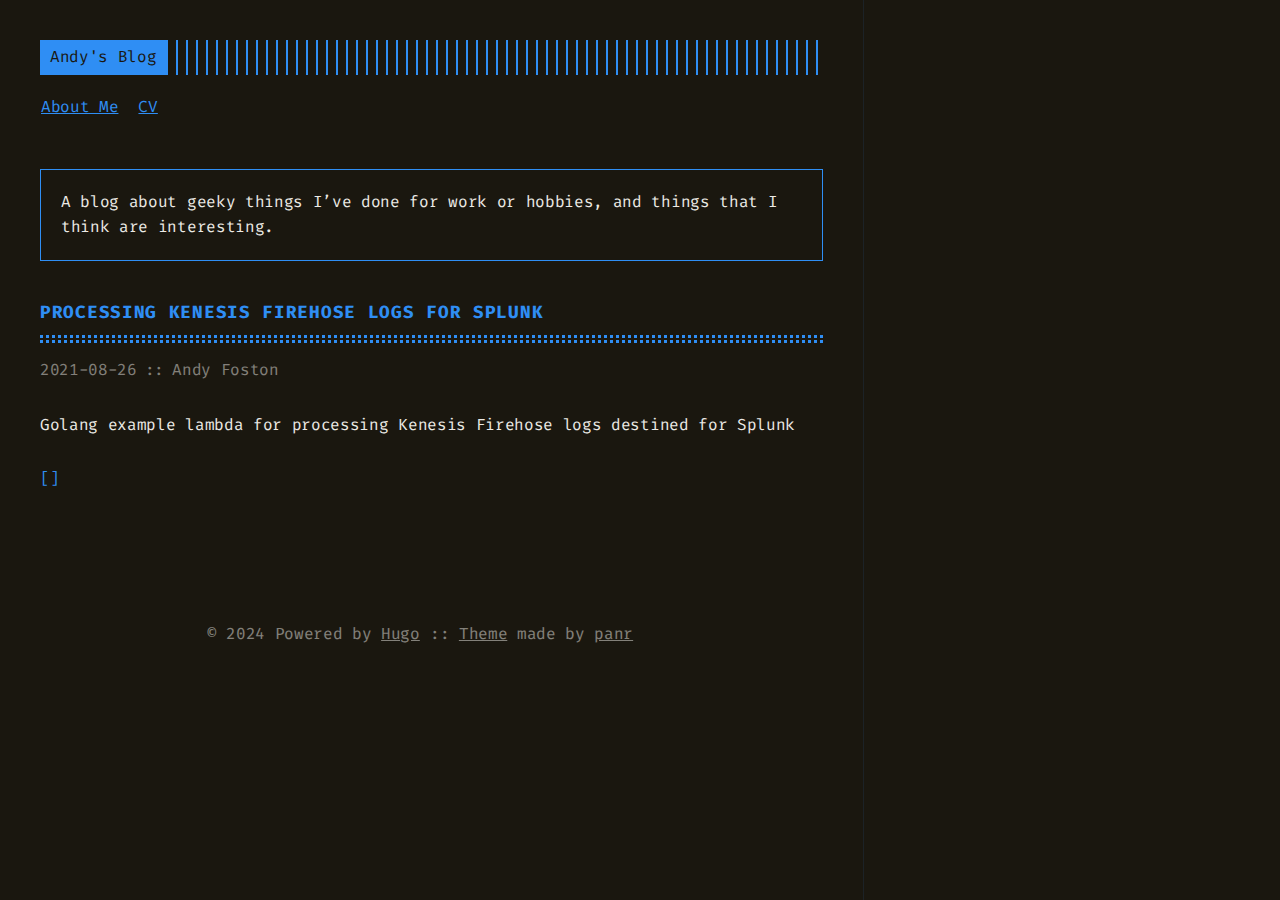
<file: index.html>
<!doctype html><html lang=en><head><meta name=generator content="Hugo 0.139.2"><title>Andy's Blog</title>
<meta charset=utf-8><meta name=viewport content="width=device-width,initial-scale=1"><meta name=description content><meta name=keywords content><meta name=robots content="noodp"><link rel=canonical href=/><link rel=stylesheet href=/css/buttons.min.2bc533403a27dfe0e93105a92502b42ce4587e2e4a87d9f7d349e51e16e09478.css><link rel=stylesheet href=/css/code.min.00125962708925857e7b66dbc58391d55be1191a3d0ce2034de8c9cd2c481c36.css><link rel=stylesheet href=/css/fonts.min.4881f0c525f3ce2a1864fb6e96676396cebe1e6fcef1933e8e1dde7041004fb5.css><link rel=stylesheet href=/css/footer.min.2e3eb191baee58dd05a9f0104ac1fab0827bca7c64dafe0b2579f934c33a1d69.css><link rel=stylesheet href=/css/gist.min.a751e8b0abe1ba8bc53ced52a38b19d8950fe78ca29454ea8c2595cf26aad5c0.css><link rel=stylesheet href=/css/header.min.b6fb4423cf82a9f9d7abc9cd010223fa3d70a6526a3f28f8e17d814c06e18f9e.css><link rel=stylesheet href=/css/main.min.fe8dc560fccb53a458b0db19ccb7b265764ac46b68596b7e099c6793054dd457.css><link rel=stylesheet href=/css/menu.min.83637a90d903026bc280d3f82f96ceb06c5fc72b7c1a8d686afb5bbf818a29f7.css><link rel=stylesheet href=/css/pagination.min.82f6400eae7c7c6dc3c866733c2ec0579e4089608fea69400ff85b3880aa0d3c.css><link rel=stylesheet href=/css/post.min.fc74ca360273c1d828da3c02b8174eba435607b369d98418ccc6f2243cd4e75d.css><link rel=stylesheet href=/css/prism.min.9023bbc24533d09e97a51a0a42a5a7bfe4c591ae167c5551fb1d2191d11977c0.css><link rel=stylesheet href=/css/syntax.min.cc789ed9377260d7949ea4c18781fc58959a89287210fe4edbff44ebfc1511b6.css><link rel=stylesheet href=/css/terminal.min.dd0bf9c7cacb24c1b0184f52f1869b274e06689557468cc7030ccf632328eb97.css><link rel=stylesheet href=/css/terms.min.b81791663c3790e738e571cdbf802312390d30e4b1d8dc9d814a5b5454d0ac11.css><link rel=stylesheet href=/terminal.css><link rel="shortcut icon" href=/favicon.png><link rel=apple-touch-icon href=/apple-touch-icon.png><meta name=twitter:card content="summary"><meta property="og:locale" content="en"><meta property="og:type" content="website"><meta property="og:title" content="Andy's Blog"><meta property="og:description" content><meta property="og:url" content="/"><meta property="og:site_name" content="Andy's Blog"><meta property="og:image" content="/og-image.png"><meta property="og:image:width" content="1200"><meta property="og:image:height" content="627"><link href=/index.xml rel=alternate type=application/rss+xml title="Andy's Blog"></head><body><div class=container><header class=header><div class=header__inner><div class=header__logo><a href=/><div class=logo>Andy's Blog</div></a></div><ul class="menu menu--mobile"><li class=menu__trigger>Menu&nbsp;▾</li><li><ul class=menu__dropdown><li><a href=/about>About Me</a></li><li><a href=/cv>CV</a></li></ul></li></ul></div><nav class=navigation-menu><ul class="navigation-menu__inner menu--desktop"><li><a href=/about>About Me</a></li><li><a href=/cv>CV</a></li></ul></nav></header><div class=content><div class="index-content framed"><p>A blog about geeky things I&rsquo;ve done for work or hobbies, and things that I think are interesting.</p></div><div class=posts><article class="post on-list"><h2 class=post-title><a href=/posts/splunk-firehose-lambda/>Processing Kenesis Firehose logs for Splunk</a></h2><div class=post-meta><time class=post-date>2021-08-26</time><span class=post-author>Andy Foston</span></div><div class=post-content><p>Golang example lambda for processing Kenesis Firehose logs destined for Splunk</p></div><div><a class="read-more button inline" href=/posts/splunk-firehose-lambda/></a></div></article><div class=pagination><div class=pagination__buttons></div></div></div></div><footer class=footer><div class=footer__inner><div class=copyright><span>© 2024 Powered by <a href=https://gohugo.io>Hugo</a></span>
<span>:: <a href=https://github.com/panr/hugo-theme-terminal target=_blank>Theme</a> made by <a href=https://github.com/panr target=_blank>panr</a></span></div></div></footer><script type=text/javascript src=/bundle.min.js></script></div></body></html>
</file>
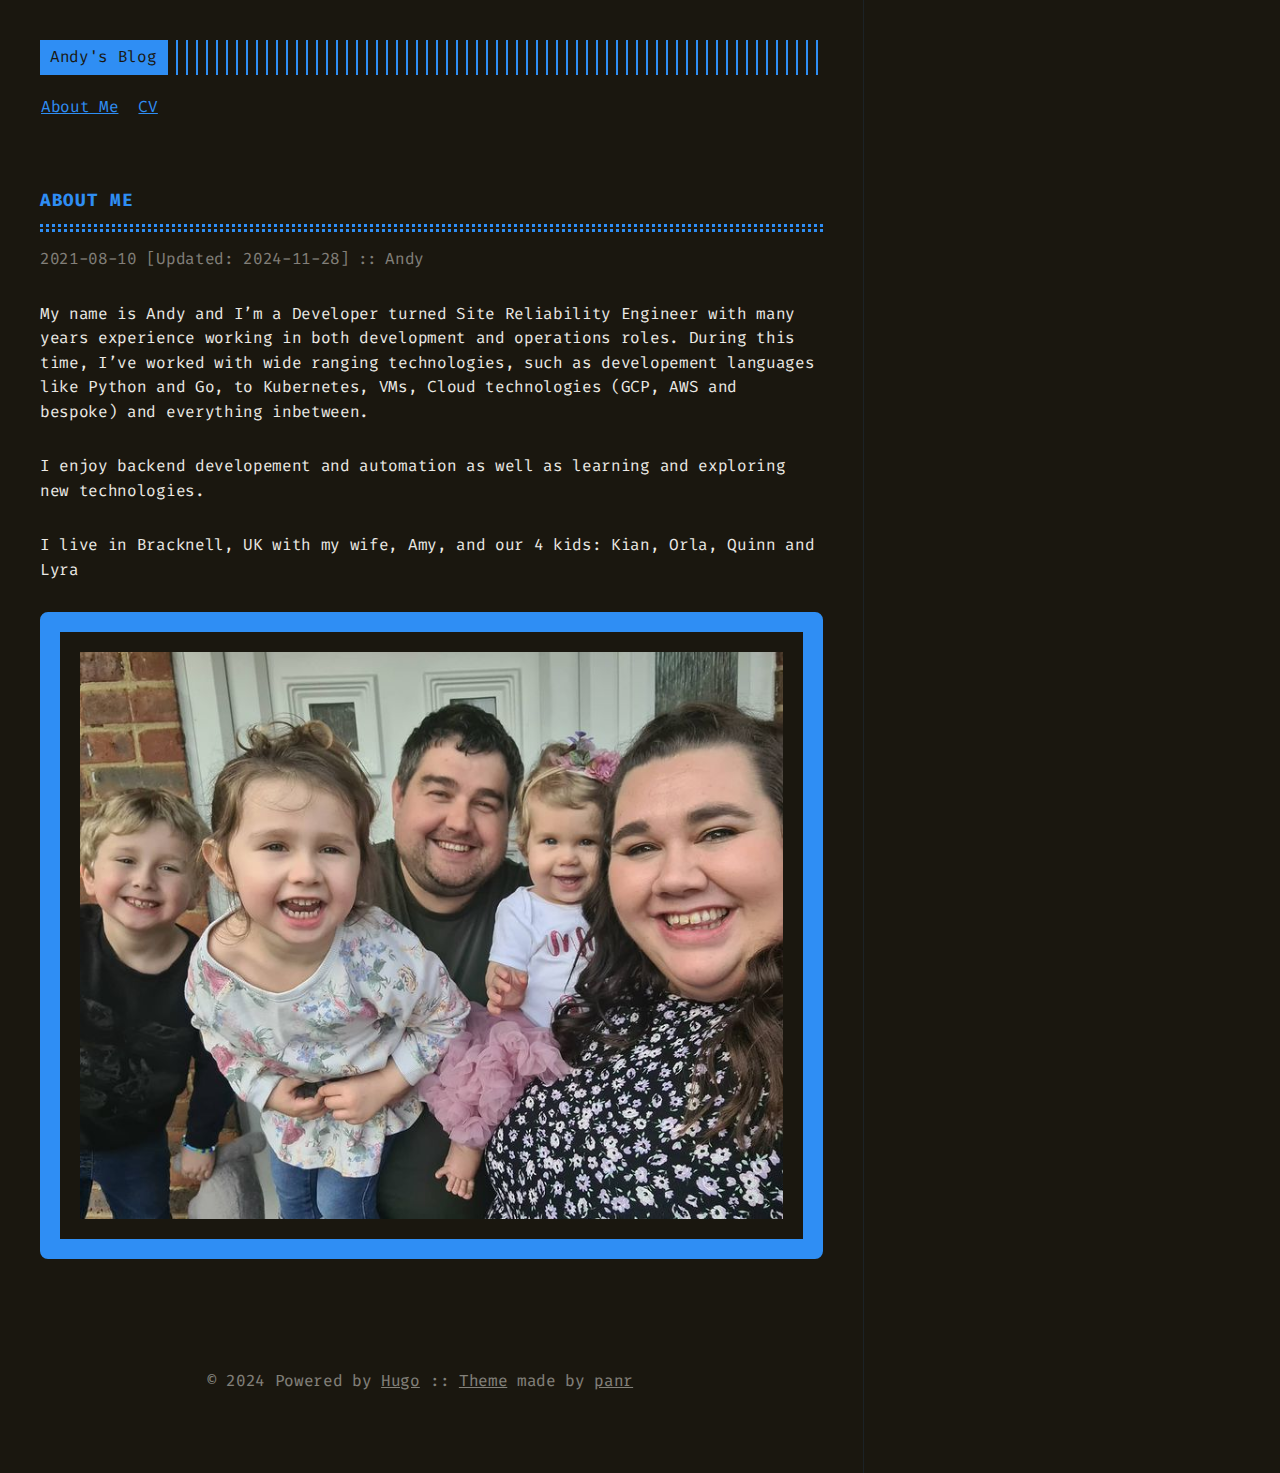
<file: about/index.html>
<!doctype html><html lang=en><head><title>About Me :: Andy's Blog</title>
<meta charset=utf-8><meta name=viewport content="width=device-width,initial-scale=1"><meta name=description content="My name is Andy and I&rsquo;m a Developer turned Site Reliability Engineer with many years experience working in both development and operations roles. During this time, I&rsquo;ve worked with wide ranging technologies, such as developement languages like Python and Go, to Kubernetes, VMs, Cloud technologies (GCP, AWS and bespoke) and everything inbetween.
I enjoy backend developement and automation as well as learning and exploring new technologies.
I live in Bracknell, UK with my wife, Amy, and our 4 kids: Kian, Orla, Quinn and Lyra
"><meta name=keywords content><meta name=robots content="noodp"><link rel=canonical href=/about/><link rel=stylesheet href=/css/buttons.min.2bc533403a27dfe0e93105a92502b42ce4587e2e4a87d9f7d349e51e16e09478.css><link rel=stylesheet href=/css/code.min.00125962708925857e7b66dbc58391d55be1191a3d0ce2034de8c9cd2c481c36.css><link rel=stylesheet href=/css/fonts.min.4881f0c525f3ce2a1864fb6e96676396cebe1e6fcef1933e8e1dde7041004fb5.css><link rel=stylesheet href=/css/footer.min.2e3eb191baee58dd05a9f0104ac1fab0827bca7c64dafe0b2579f934c33a1d69.css><link rel=stylesheet href=/css/gist.min.a751e8b0abe1ba8bc53ced52a38b19d8950fe78ca29454ea8c2595cf26aad5c0.css><link rel=stylesheet href=/css/header.min.b6fb4423cf82a9f9d7abc9cd010223fa3d70a6526a3f28f8e17d814c06e18f9e.css><link rel=stylesheet href=/css/main.min.fe8dc560fccb53a458b0db19ccb7b265764ac46b68596b7e099c6793054dd457.css><link rel=stylesheet href=/css/menu.min.83637a90d903026bc280d3f82f96ceb06c5fc72b7c1a8d686afb5bbf818a29f7.css><link rel=stylesheet href=/css/pagination.min.82f6400eae7c7c6dc3c866733c2ec0579e4089608fea69400ff85b3880aa0d3c.css><link rel=stylesheet href=/css/post.min.fc74ca360273c1d828da3c02b8174eba435607b369d98418ccc6f2243cd4e75d.css><link rel=stylesheet href=/css/prism.min.9023bbc24533d09e97a51a0a42a5a7bfe4c591ae167c5551fb1d2191d11977c0.css><link rel=stylesheet href=/css/syntax.min.cc789ed9377260d7949ea4c18781fc58959a89287210fe4edbff44ebfc1511b6.css><link rel=stylesheet href=/css/terminal.min.dd0bf9c7cacb24c1b0184f52f1869b274e06689557468cc7030ccf632328eb97.css><link rel=stylesheet href=/css/terms.min.b81791663c3790e738e571cdbf802312390d30e4b1d8dc9d814a5b5454d0ac11.css><link rel=stylesheet href=/terminal.css><link rel="shortcut icon" href=/favicon.png><link rel=apple-touch-icon href=/apple-touch-icon.png><meta name=twitter:card content="summary"><meta property="og:locale" content="en"><meta property="og:type" content="article"><meta property="og:title" content="About Me"><meta property="og:description" content="My name is Andy and I&rsquo;m a Developer turned Site Reliability Engineer with many years experience working in both development and operations roles. During this time, I&rsquo;ve worked with wide ranging technologies, such as developement languages like Python and Go, to Kubernetes, VMs, Cloud technologies (GCP, AWS and bespoke) and everything inbetween.
I enjoy backend developement and automation as well as learning and exploring new technologies.
I live in Bracknell, UK with my wife, Amy, and our 4 kids: Kian, Orla, Quinn and Lyra
"><meta property="og:url" content="/about/"><meta property="og:site_name" content="Andy's Blog"><meta property="og:image" content="/og-image.png"><meta property="og:image:width" content="1200"><meta property="og:image:height" content="627"><meta property="article:published_time" content="2021-08-10 00:00:00 +0000 UTC"></head><body><div class=container><header class=header><div class=header__inner><div class=header__logo><a href=/><div class=logo>Andy's Blog</div></a></div><ul class="menu menu--mobile"><li class=menu__trigger>Menu&nbsp;▾</li><li><ul class=menu__dropdown><li><a href=/about>About Me</a></li><li><a href=/cv>CV</a></li></ul></li></ul></div><nav class=navigation-menu><ul class="navigation-menu__inner menu--desktop"><li><a href=/about>About Me</a></li><li><a href=/cv>CV</a></li></ul></nav></header><div class=content><article class=post><h1 class=post-title><a href=/about/>About Me</a></h1><div class=post-meta><time class=post-date>2021-08-10&nbsp;[Updated: 2024-11-28]</time><span class=post-author>Andy</span></div><div class=post-content><div><p>My name is Andy and I&rsquo;m a Developer turned Site Reliability Engineer with many years experience working in both development and operations roles. During this time, I&rsquo;ve worked with wide ranging technologies, such as developement languages like Python and Go, to Kubernetes, VMs, Cloud technologies (GCP, AWS and bespoke) and everything inbetween.</p><p>I enjoy backend developement and automation as well as learning and exploring new technologies.</p><p>I live in Bracknell, UK with my wife, Amy, and our 4 kids: Kian, Orla, Quinn and Lyra</p><img src=/img/family.jpg alt="Family photo with my wife and 4 kids" class=center style="border-radius:8px;border:20px solid var(--accent);padding:20px"></div></div></article></div><footer class=footer><div class=footer__inner><div class=copyright><span>© 2024 Powered by <a href=https://gohugo.io>Hugo</a></span>
<span>:: <a href=https://github.com/panr/hugo-theme-terminal target=_blank>Theme</a> made by <a href=https://github.com/panr target=_blank>panr</a></span></div></div></footer><script type=text/javascript src=/bundle.min.js></script></div></body></html>
</file>
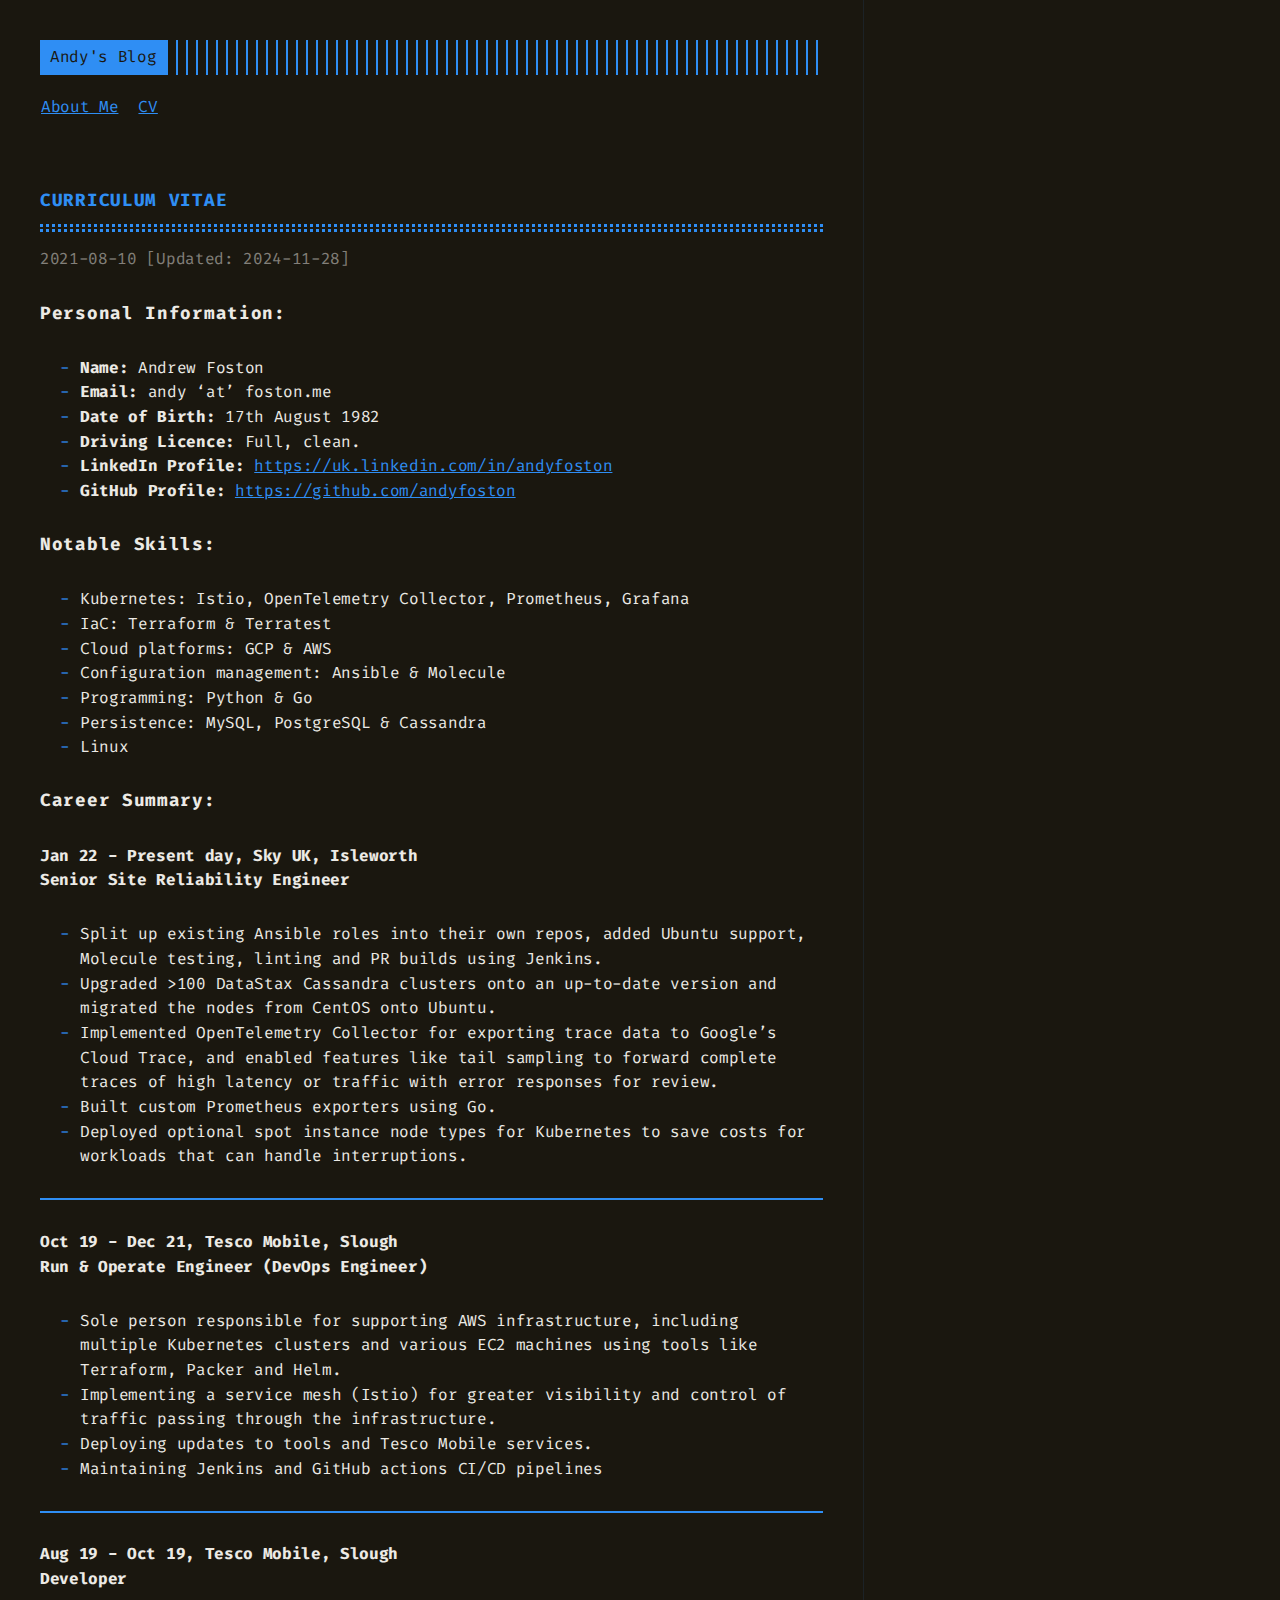
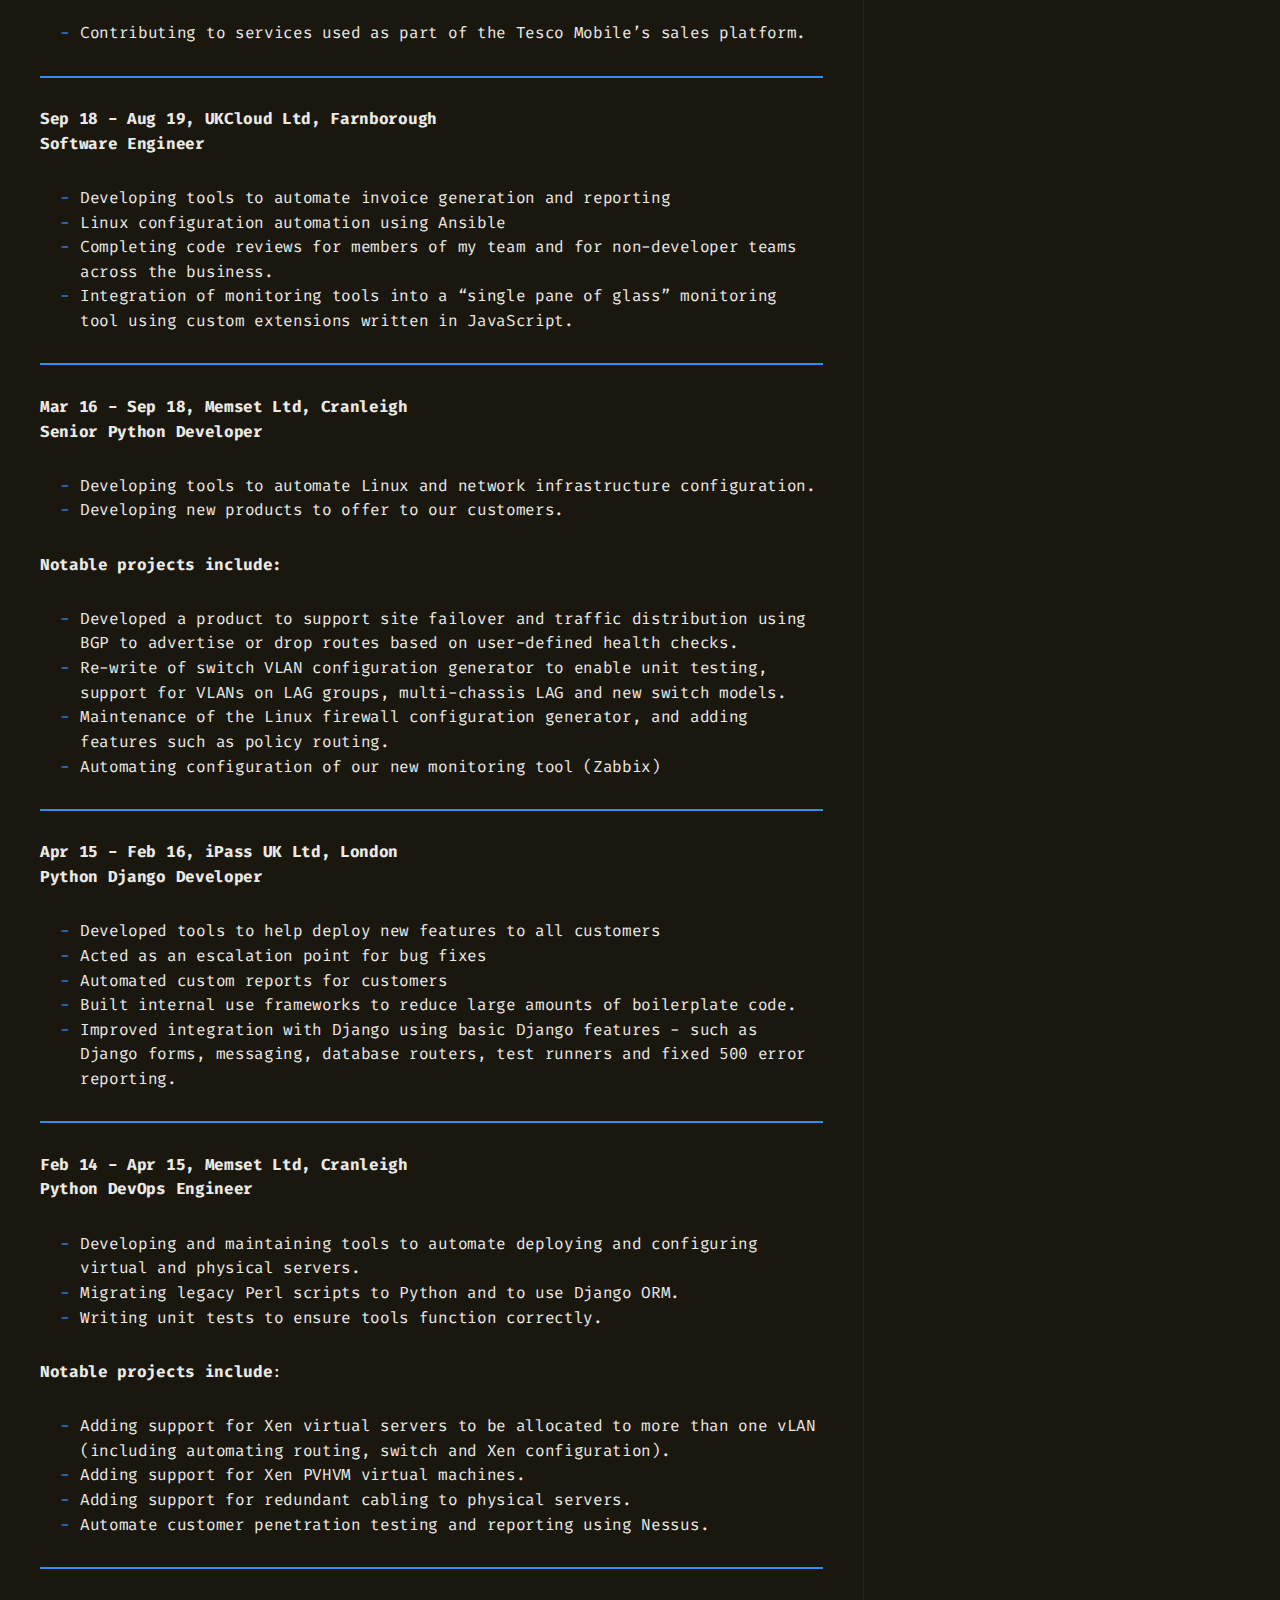
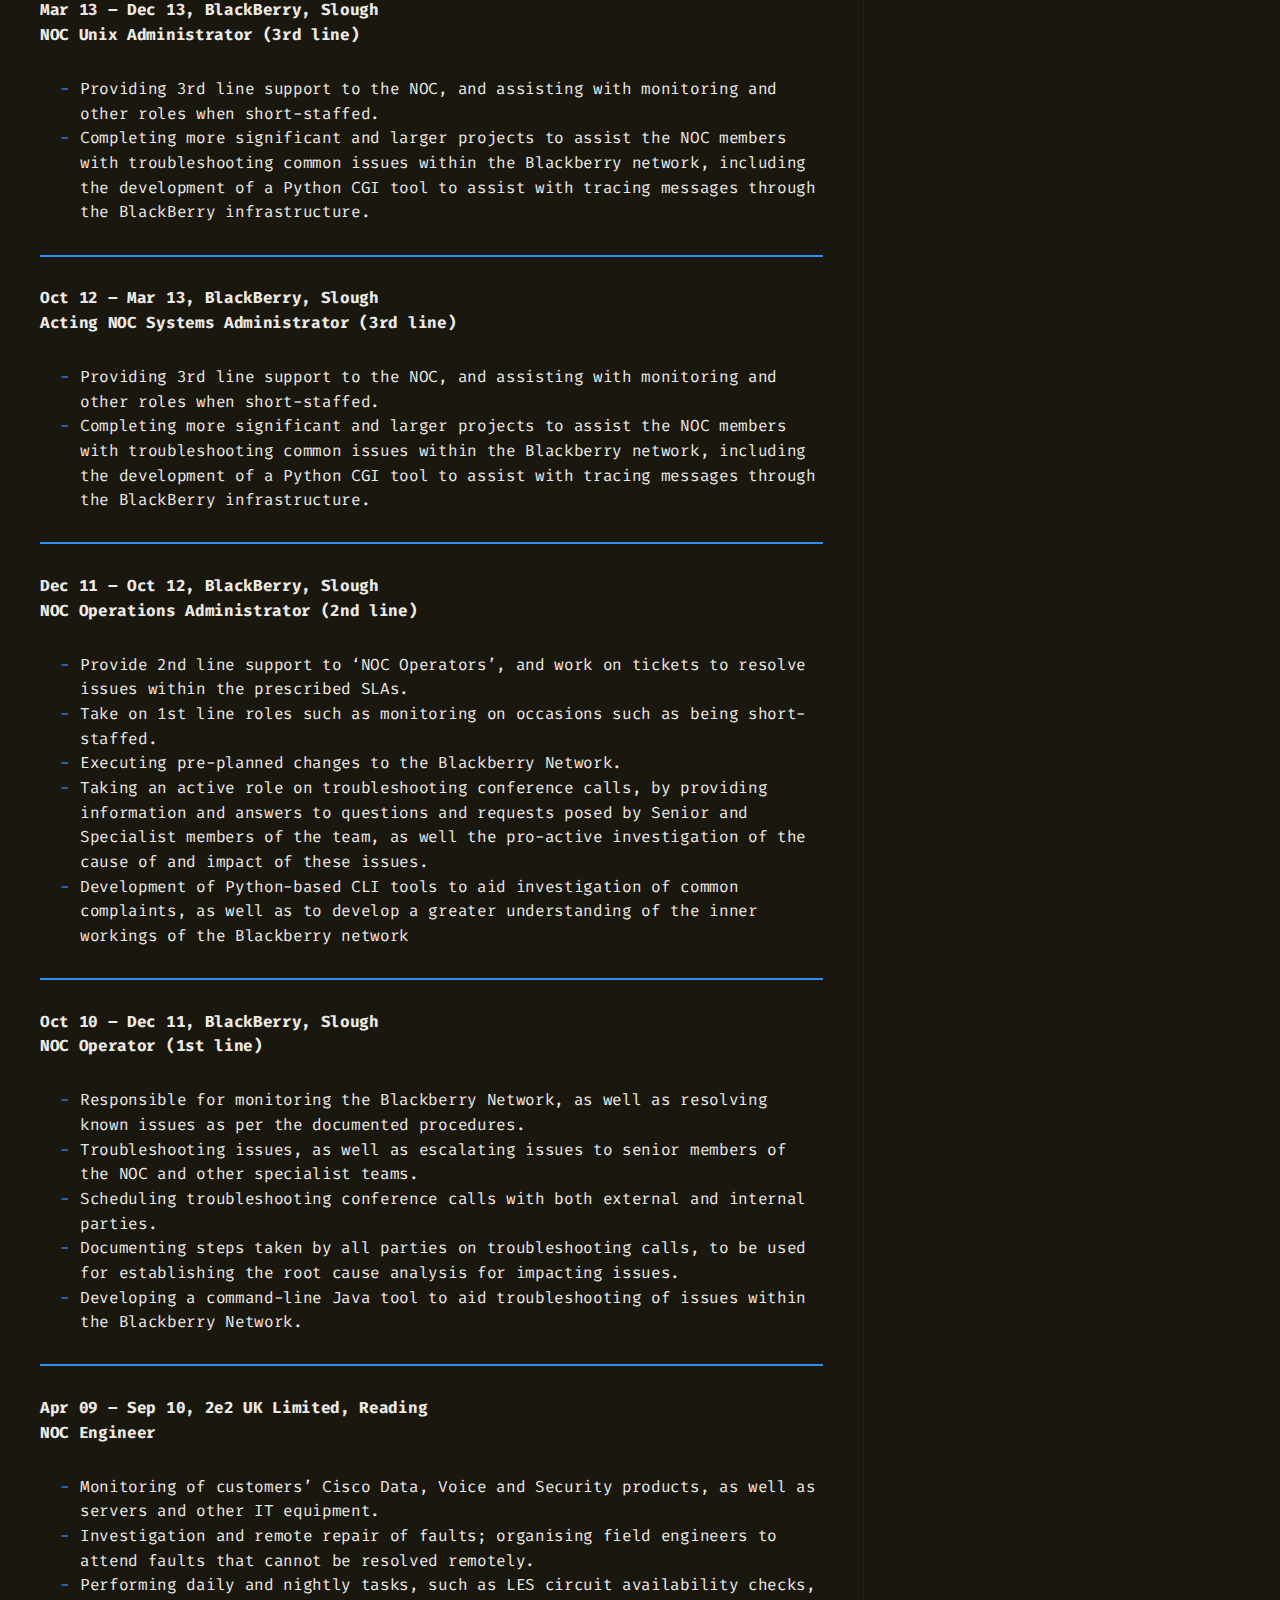
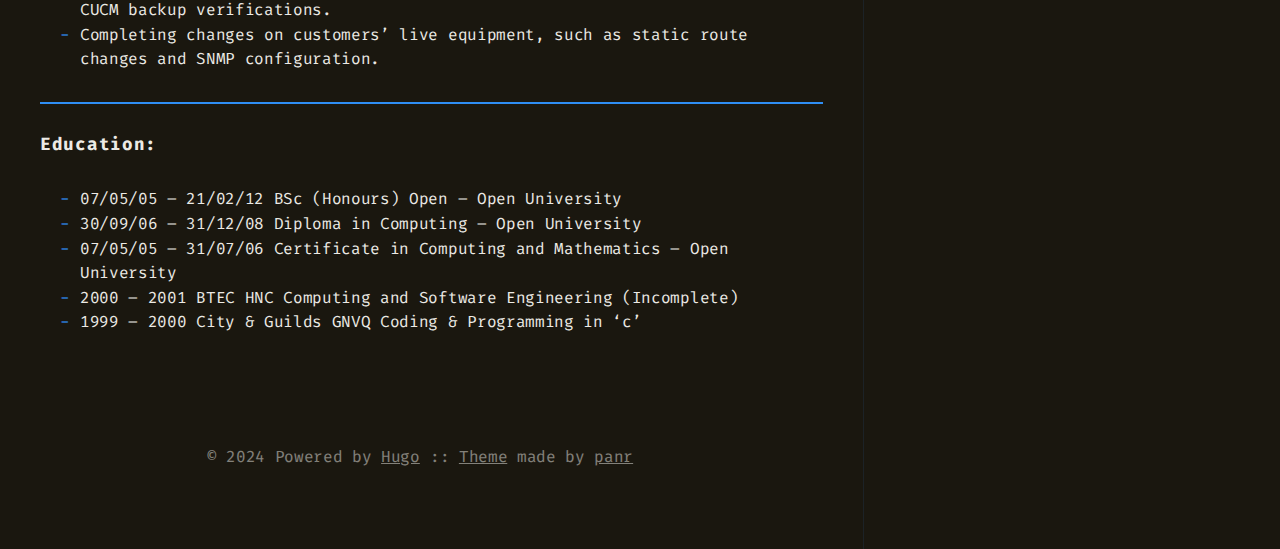
<file: cv/index.html>
<!doctype html><html lang=en><head><title>Curriculum Vitae :: Andy's Blog</title>
<meta charset=utf-8><meta name=viewport content="width=device-width,initial-scale=1"><meta name=description content="Personal Information: Name: Andrew Foston Email: andy &lsquo;at&rsquo; foston.me Date of Birth:	17th August 1982 Driving Licence: Full, clean. LinkedIn Profile:	https://uk.linkedin.com/in/andyfoston GitHub Profile:	https://github.com/andyfoston Notable Skills: Kubernetes: Istio, OpenTelemetry Collector, Prometheus, Grafana IaC: Terraform & Terratest Cloud platforms: GCP & AWS Configuration management: Ansible & Molecule Programming: Python & Go Persistence: MySQL, PostgreSQL & Cassandra Linux Career Summary: Jan 22 - Present day, Sky UK, Isleworth
Senior Site Reliability Engineer
Split up existing Ansible roles into their own repos, added Ubuntu support, Molecule testing, linting and PR builds using Jenkins. Upgraded >100 DataStax Cassandra clusters onto an up-to-date version and migrated the nodes from CentOS onto Ubuntu. Implemented OpenTelemetry Collector for exporting trace data to Google’s Cloud Trace, and enabled features like tail sampling to forward complete traces of high latency or traffic with error responses for review. Built custom Prometheus exporters using Go. Deployed optional spot instance node types for Kubernetes to save costs for workloads that can handle interruptions. Oct 19 - Dec 21, Tesco Mobile, Slough
Run & Operate Engineer (DevOps Engineer)
"><meta name=keywords content><meta name=robots content="noodp"><link rel=canonical href=/cv/><link rel=stylesheet href=/css/buttons.min.2bc533403a27dfe0e93105a92502b42ce4587e2e4a87d9f7d349e51e16e09478.css><link rel=stylesheet href=/css/code.min.00125962708925857e7b66dbc58391d55be1191a3d0ce2034de8c9cd2c481c36.css><link rel=stylesheet href=/css/fonts.min.4881f0c525f3ce2a1864fb6e96676396cebe1e6fcef1933e8e1dde7041004fb5.css><link rel=stylesheet href=/css/footer.min.2e3eb191baee58dd05a9f0104ac1fab0827bca7c64dafe0b2579f934c33a1d69.css><link rel=stylesheet href=/css/gist.min.a751e8b0abe1ba8bc53ced52a38b19d8950fe78ca29454ea8c2595cf26aad5c0.css><link rel=stylesheet href=/css/header.min.b6fb4423cf82a9f9d7abc9cd010223fa3d70a6526a3f28f8e17d814c06e18f9e.css><link rel=stylesheet href=/css/main.min.fe8dc560fccb53a458b0db19ccb7b265764ac46b68596b7e099c6793054dd457.css><link rel=stylesheet href=/css/menu.min.83637a90d903026bc280d3f82f96ceb06c5fc72b7c1a8d686afb5bbf818a29f7.css><link rel=stylesheet href=/css/pagination.min.82f6400eae7c7c6dc3c866733c2ec0579e4089608fea69400ff85b3880aa0d3c.css><link rel=stylesheet href=/css/post.min.fc74ca360273c1d828da3c02b8174eba435607b369d98418ccc6f2243cd4e75d.css><link rel=stylesheet href=/css/prism.min.9023bbc24533d09e97a51a0a42a5a7bfe4c591ae167c5551fb1d2191d11977c0.css><link rel=stylesheet href=/css/syntax.min.cc789ed9377260d7949ea4c18781fc58959a89287210fe4edbff44ebfc1511b6.css><link rel=stylesheet href=/css/terminal.min.dd0bf9c7cacb24c1b0184f52f1869b274e06689557468cc7030ccf632328eb97.css><link rel=stylesheet href=/css/terms.min.b81791663c3790e738e571cdbf802312390d30e4b1d8dc9d814a5b5454d0ac11.css><link rel=stylesheet href=/terminal.css><link rel="shortcut icon" href=/favicon.png><link rel=apple-touch-icon href=/apple-touch-icon.png><meta name=twitter:card content="summary"><meta property="og:locale" content="en"><meta property="og:type" content="article"><meta property="og:title" content="Curriculum Vitae"><meta property="og:description" content="Personal Information: Name: Andrew Foston Email: andy &lsquo;at&rsquo; foston.me Date of Birth:	17th August 1982 Driving Licence: Full, clean. LinkedIn Profile:	https://uk.linkedin.com/in/andyfoston GitHub Profile:	https://github.com/andyfoston Notable Skills: Kubernetes: Istio, OpenTelemetry Collector, Prometheus, Grafana IaC: Terraform & Terratest Cloud platforms: GCP & AWS Configuration management: Ansible & Molecule Programming: Python & Go Persistence: MySQL, PostgreSQL & Cassandra Linux Career Summary: Jan 22 - Present day, Sky UK, Isleworth
Senior Site Reliability Engineer
Split up existing Ansible roles into their own repos, added Ubuntu support, Molecule testing, linting and PR builds using Jenkins. Upgraded >100 DataStax Cassandra clusters onto an up-to-date version and migrated the nodes from CentOS onto Ubuntu. Implemented OpenTelemetry Collector for exporting trace data to Google’s Cloud Trace, and enabled features like tail sampling to forward complete traces of high latency or traffic with error responses for review. Built custom Prometheus exporters using Go. Deployed optional spot instance node types for Kubernetes to save costs for workloads that can handle interruptions. Oct 19 - Dec 21, Tesco Mobile, Slough
Run & Operate Engineer (DevOps Engineer)
"><meta property="og:url" content="/cv/"><meta property="og:site_name" content="Andy's Blog"><meta property="og:image" content="/og-image.png"><meta property="og:image:width" content="1200"><meta property="og:image:height" content="627"><meta property="article:published_time" content="2021-08-10 00:00:00 +0000 UTC"></head><body><div class=container><header class=header><div class=header__inner><div class=header__logo><a href=/><div class=logo>Andy's Blog</div></a></div><ul class="menu menu--mobile"><li class=menu__trigger>Menu&nbsp;▾</li><li><ul class=menu__dropdown><li><a href=/about>About Me</a></li><li><a href=/cv>CV</a></li></ul></li></ul></div><nav class=navigation-menu><ul class="navigation-menu__inner menu--desktop"><li><a href=/about>About Me</a></li><li><a href=/cv>CV</a></li></ul></nav></header><div class=content><article class=post><h1 class=post-title><a href=/cv/>Curriculum Vitae</a></h1><div class=post-meta><time class=post-date>2021-08-10&nbsp;[Updated: 2024-11-28]</time></div><div class=post-content><div><h3 id=personal-information>Personal Information:<a href=#personal-information class=hanchor arialabel=Anchor>#</a></h3><ul><li><strong>Name:</strong> Andrew Foston</li><li><strong>Email:</strong> andy &lsquo;at&rsquo; foston.me</li><li><strong>Date of Birth:</strong> 17th August 1982</li><li><strong>Driving Licence:</strong> Full, clean.</li><li><strong>LinkedIn Profile:</strong> <a href=https://uk.linkedin.com/in/andyfoston>https://uk.linkedin.com/in/andyfoston</a></li><li><strong>GitHub Profile:</strong> <a href=https://github.com/andyfoston>https://github.com/andyfoston</a></li></ul><h3 id=notable-skills>Notable Skills:<a href=#notable-skills class=hanchor arialabel=Anchor>#</a></h3><ul><li>Kubernetes: Istio, OpenTelemetry Collector, Prometheus, Grafana</li><li>IaC: Terraform & Terratest</li><li>Cloud platforms: GCP & AWS</li><li>Configuration management: Ansible & Molecule</li><li>Programming: Python & Go</li><li>Persistence: MySQL, PostgreSQL & Cassandra</li><li>Linux</li></ul><h3 id=career-summary>Career Summary:<a href=#career-summary class=hanchor arialabel=Anchor>#</a></h3><p><strong>Jan 22 - Present day, Sky UK, Isleworth</strong><br><strong>Senior Site Reliability Engineer</strong></p><ul><li>Split up existing Ansible roles into their own repos, added Ubuntu support, Molecule testing, linting and PR builds using Jenkins.</li><li>Upgraded >100 DataStax Cassandra clusters onto an up-to-date version and migrated the nodes from CentOS onto Ubuntu.</li><li>Implemented OpenTelemetry Collector for exporting trace data to Google’s Cloud Trace, and enabled features like tail sampling to forward complete traces of high latency or traffic with error responses for review.</li><li>Built custom Prometheus exporters using Go.</li><li>Deployed optional spot instance node types for Kubernetes to save costs for workloads that can handle interruptions.</li></ul><hr><p><strong>Oct 19 - Dec 21, Tesco Mobile, Slough</strong><br><strong>Run & Operate Engineer (DevOps Engineer)</strong></p><ul><li>Sole person responsible for supporting AWS infrastructure, including multiple Kubernetes clusters and various EC2 machines using tools like Terraform, Packer and Helm.</li><li>Implementing a service mesh (Istio) for greater visibility and control of traffic passing through the infrastructure.</li><li>Deploying updates to tools and Tesco Mobile services.</li><li>Maintaining Jenkins and GitHub actions CI/CD pipelines</li></ul><hr><p><strong>Aug 19 - Oct 19, Tesco Mobile, Slough</strong><br><strong>Developer</strong></p><ul><li>Contributing to services used as part of the Tesco Mobile’s sales platform.</li></ul><hr><p><strong>Sep 18 - Aug 19, UKCloud Ltd, Farnborough</strong><br><strong>Software Engineer</strong></p><ul><li>Developing tools to automate invoice generation and reporting</li><li>Linux configuration automation using Ansible</li><li>Completing code reviews for members of my team and for non-developer teams across the business.</li><li>Integration of monitoring tools into a “single pane of glass” monitoring tool using custom extensions written in JavaScript.</li></ul><hr><p><strong>Mar 16 - Sep 18, Memset Ltd, Cranleigh</strong><br><strong>Senior Python Developer</strong></p><ul><li>Developing tools to automate Linux and network infrastructure configuration.</li><li>Developing new products to offer to our customers.</li></ul><p><strong>Notable projects include:</strong></p><ul><li>Developed a product to support site failover and traffic distribution using BGP to advertise or drop routes based on user-defined health checks.</li><li>Re-write of switch VLAN configuration generator to enable unit testing, support for VLANs on LAG groups, multi-chassis LAG and new switch models.</li><li>Maintenance of the Linux firewall configuration generator, and adding features such as policy routing.</li><li>Automating configuration of our new monitoring tool (Zabbix)</li></ul><hr><p><strong>Apr 15 - Feb 16, iPass UK Ltd, London</strong><br><strong>Python Django Developer</strong></p><ul><li>Developed tools to help deploy new features to all customers</li><li>Acted as an escalation point for bug fixes</li><li>Automated custom reports for customers</li><li>Built internal use frameworks to reduce large amounts of boilerplate code.</li><li>Improved integration with Django using basic Django features - such as Django forms, messaging, database routers, test runners and fixed 500 error reporting.</li></ul><hr><p><strong>Feb 14 - Apr 15, Memset Ltd, Cranleigh</strong><br><strong>Python DevOps Engineer</strong></p><ul><li>Developing and maintaining tools to automate deploying and configuring virtual and physical servers.</li><li>Migrating legacy Perl scripts to Python and to use Django ORM.</li><li>Writing unit tests to ensure tools function correctly.</li></ul><p><strong>Notable projects include</strong>:</p><ul><li>Adding support for Xen virtual servers to be allocated to more than one vLAN (including automating routing, switch and Xen configuration).</li><li>Adding support for Xen PVHVM virtual machines.</li><li>Adding support for redundant cabling to physical servers.</li><li>Automate customer penetration testing and reporting using Nessus.</li></ul><hr><p><strong>Mar 13 – Dec 13, BlackBerry, Slough</strong><br><strong>NOC Unix Administrator (3rd line)</strong></p><ul><li>Providing 3rd line support to the NOC, and assisting with monitoring and other roles when short-staffed.</li><li>Completing more significant and larger projects to assist the NOC members with troubleshooting common issues within the Blackberry network, including the development of a Python CGI tool to assist with tracing messages through the BlackBerry infrastructure.</li></ul><hr><p><strong>Oct 12 – Mar 13, BlackBerry, Slough</strong><br><strong>Acting NOC Systems Administrator (3rd line)</strong></p><ul><li>Providing 3rd line support to the NOC, and assisting with monitoring and other roles when short-staffed.</li><li>Completing more significant and larger projects to assist the NOC members with troubleshooting common issues within the Blackberry network, including the development of a Python CGI tool to assist with tracing messages through the BlackBerry infrastructure.</li></ul><hr><p><strong>Dec 11 – Oct 12, BlackBerry, Slough</strong><br><strong>NOC Operations Administrator (2nd line)</strong></p><ul><li>Provide 2nd line support to &lsquo;NOC Operators&rsquo;, and work on tickets to resolve issues within the prescribed SLAs.</li><li>Take on 1st line roles such as monitoring on occasions such as being short-staffed.</li><li>Executing pre-planned changes to the Blackberry Network.</li><li>Taking an active role on troubleshooting conference calls, by providing information and answers to questions and requests posed by Senior and Specialist members of the team, as well the pro-active investigation of the cause of and impact of these issues.</li><li>Development of Python-based CLI tools to aid investigation of common complaints, as well as to develop a greater understanding of the inner workings of the Blackberry network</li></ul><hr><p><strong>Oct 10 – Dec 11, BlackBerry, Slough</strong><br><strong>NOC Operator (1st line)</strong></p><ul><li>Responsible for monitoring the Blackberry Network, as well as resolving known issues as per the documented procedures.</li><li>Troubleshooting issues, as well as escalating issues to senior members of the NOC and other specialist teams.</li><li>Scheduling troubleshooting conference calls with both external and internal parties.</li><li>Documenting steps taken by all parties on troubleshooting calls, to be used for establishing the root cause analysis for impacting issues.</li><li>Developing a command-line Java tool to aid troubleshooting of issues within the Blackberry Network.</li></ul><hr><p><strong>Apr 09 – Sep 10, 2e2 UK Limited, Reading</strong><br><strong>NOC Engineer</strong></p><ul><li>Monitoring of customers’ Cisco Data, Voice and Security products, as well as servers and other IT equipment.</li><li>Investigation and remote repair of faults; organising field engineers to attend faults that cannot be resolved remotely.</li><li>Performing daily and nightly tasks, such as LES circuit availability checks, CUCM backup verifications.</li><li>Completing changes on customers’ live equipment, such as static route changes and SNMP configuration.</li></ul><hr><h3 id=education>Education:<a href=#education class=hanchor arialabel=Anchor>#</a></h3><ul><li>07/05/05 – 21/02/12 BSc (Honours) Open – Open University</li><li>30/09/06 – 31/12/08 Diploma in Computing – Open University</li><li>07/05/05 – 31/07/06 Certificate in Computing and Mathematics – Open University</li><li>2000 – 2001 BTEC HNC Computing and Software Engineering (Incomplete)</li><li>1999 – 2000 City & Guilds GNVQ Coding & Programming in ‘c’</li></ul></div></div></article></div><footer class=footer><div class=footer__inner><div class=copyright><span>© 2024 Powered by <a href=https://gohugo.io>Hugo</a></span>
<span>:: <a href=https://github.com/panr/hugo-theme-terminal target=_blank>Theme</a> made by <a href=https://github.com/panr target=_blank>panr</a></span></div></div></footer><script type=text/javascript src=/bundle.min.js></script></div></body></html>
</file>
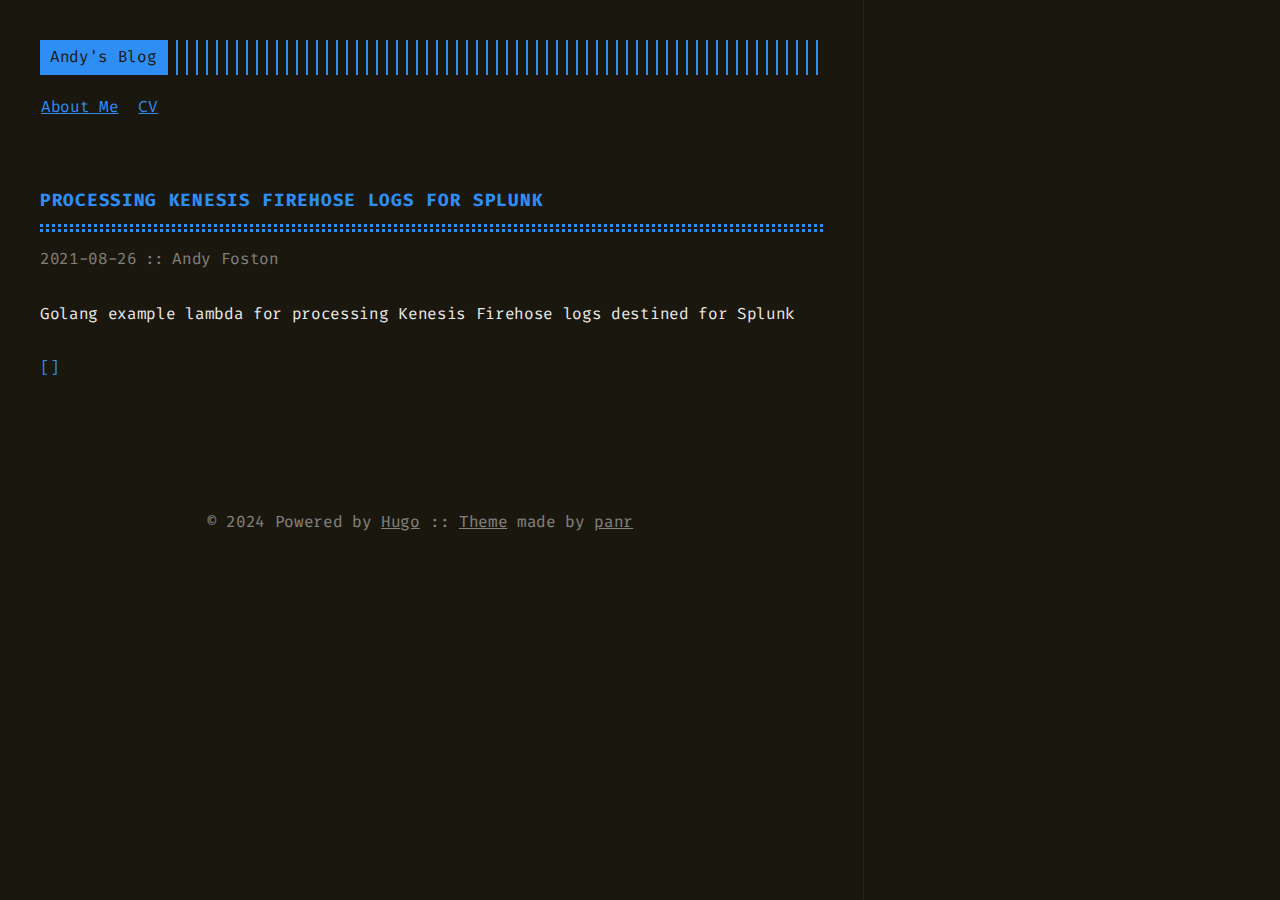
<file: posts/index.html>
<!doctype html><html lang=en><head><title>Posts :: Andy's Blog</title>
<meta charset=utf-8><meta name=viewport content="width=device-width,initial-scale=1"><meta name=description content><meta name=keywords content><meta name=robots content="noodp"><link rel=canonical href=/posts/><link rel=stylesheet href=/css/buttons.min.2bc533403a27dfe0e93105a92502b42ce4587e2e4a87d9f7d349e51e16e09478.css><link rel=stylesheet href=/css/code.min.00125962708925857e7b66dbc58391d55be1191a3d0ce2034de8c9cd2c481c36.css><link rel=stylesheet href=/css/fonts.min.4881f0c525f3ce2a1864fb6e96676396cebe1e6fcef1933e8e1dde7041004fb5.css><link rel=stylesheet href=/css/footer.min.2e3eb191baee58dd05a9f0104ac1fab0827bca7c64dafe0b2579f934c33a1d69.css><link rel=stylesheet href=/css/gist.min.a751e8b0abe1ba8bc53ced52a38b19d8950fe78ca29454ea8c2595cf26aad5c0.css><link rel=stylesheet href=/css/header.min.b6fb4423cf82a9f9d7abc9cd010223fa3d70a6526a3f28f8e17d814c06e18f9e.css><link rel=stylesheet href=/css/main.min.fe8dc560fccb53a458b0db19ccb7b265764ac46b68596b7e099c6793054dd457.css><link rel=stylesheet href=/css/menu.min.83637a90d903026bc280d3f82f96ceb06c5fc72b7c1a8d686afb5bbf818a29f7.css><link rel=stylesheet href=/css/pagination.min.82f6400eae7c7c6dc3c866733c2ec0579e4089608fea69400ff85b3880aa0d3c.css><link rel=stylesheet href=/css/post.min.fc74ca360273c1d828da3c02b8174eba435607b369d98418ccc6f2243cd4e75d.css><link rel=stylesheet href=/css/prism.min.9023bbc24533d09e97a51a0a42a5a7bfe4c591ae167c5551fb1d2191d11977c0.css><link rel=stylesheet href=/css/syntax.min.cc789ed9377260d7949ea4c18781fc58959a89287210fe4edbff44ebfc1511b6.css><link rel=stylesheet href=/css/terminal.min.dd0bf9c7cacb24c1b0184f52f1869b274e06689557468cc7030ccf632328eb97.css><link rel=stylesheet href=/css/terms.min.b81791663c3790e738e571cdbf802312390d30e4b1d8dc9d814a5b5454d0ac11.css><link rel=stylesheet href=/terminal.css><link rel="shortcut icon" href=/favicon.png><link rel=apple-touch-icon href=/apple-touch-icon.png><meta name=twitter:card content="summary"><meta property="og:locale" content="en"><meta property="og:type" content="website"><meta property="og:title" content="Posts"><meta property="og:description" content><meta property="og:url" content="/posts/"><meta property="og:site_name" content="Andy's Blog"><meta property="og:image" content="/og-image.png"><meta property="og:image:width" content="1200"><meta property="og:image:height" content="627"><link href=/posts/index.xml rel=alternate type=application/rss+xml title="Andy's Blog"></head><body><div class=container><header class=header><div class=header__inner><div class=header__logo><a href=/><div class=logo>Andy's Blog</div></a></div><ul class="menu menu--mobile"><li class=menu__trigger>Menu&nbsp;▾</li><li><ul class=menu__dropdown><li><a href=/about>About Me</a></li><li><a href=/cv>CV</a></li></ul></li></ul></div><nav class=navigation-menu><ul class="navigation-menu__inner menu--desktop"><li><a href=/about>About Me</a></li><li><a href=/cv>CV</a></li></ul></nav></header><div class=content><div class=posts><article class="post on-list"><h2 class=post-title><a href=/posts/splunk-firehose-lambda/>Processing Kenesis Firehose logs for Splunk</a></h2><div class=post-meta><time class=post-date>2021-08-26</time><span class=post-author>Andy Foston</span></div><div class=post-content><p>Golang example lambda for processing Kenesis Firehose logs destined for Splunk</p></div><div><a class="read-more button inline" href=/posts/splunk-firehose-lambda/></a></div></article><div class=pagination><div class=pagination__buttons></div></div></div></div><footer class=footer><div class=footer__inner><div class=copyright><span>© 2024 Powered by <a href=https://gohugo.io>Hugo</a></span>
<span>:: <a href=https://github.com/panr/hugo-theme-terminal target=_blank>Theme</a> made by <a href=https://github.com/panr target=_blank>panr</a></span></div></div></footer><script type=text/javascript src=/bundle.min.js></script></div></body></html>
</file>
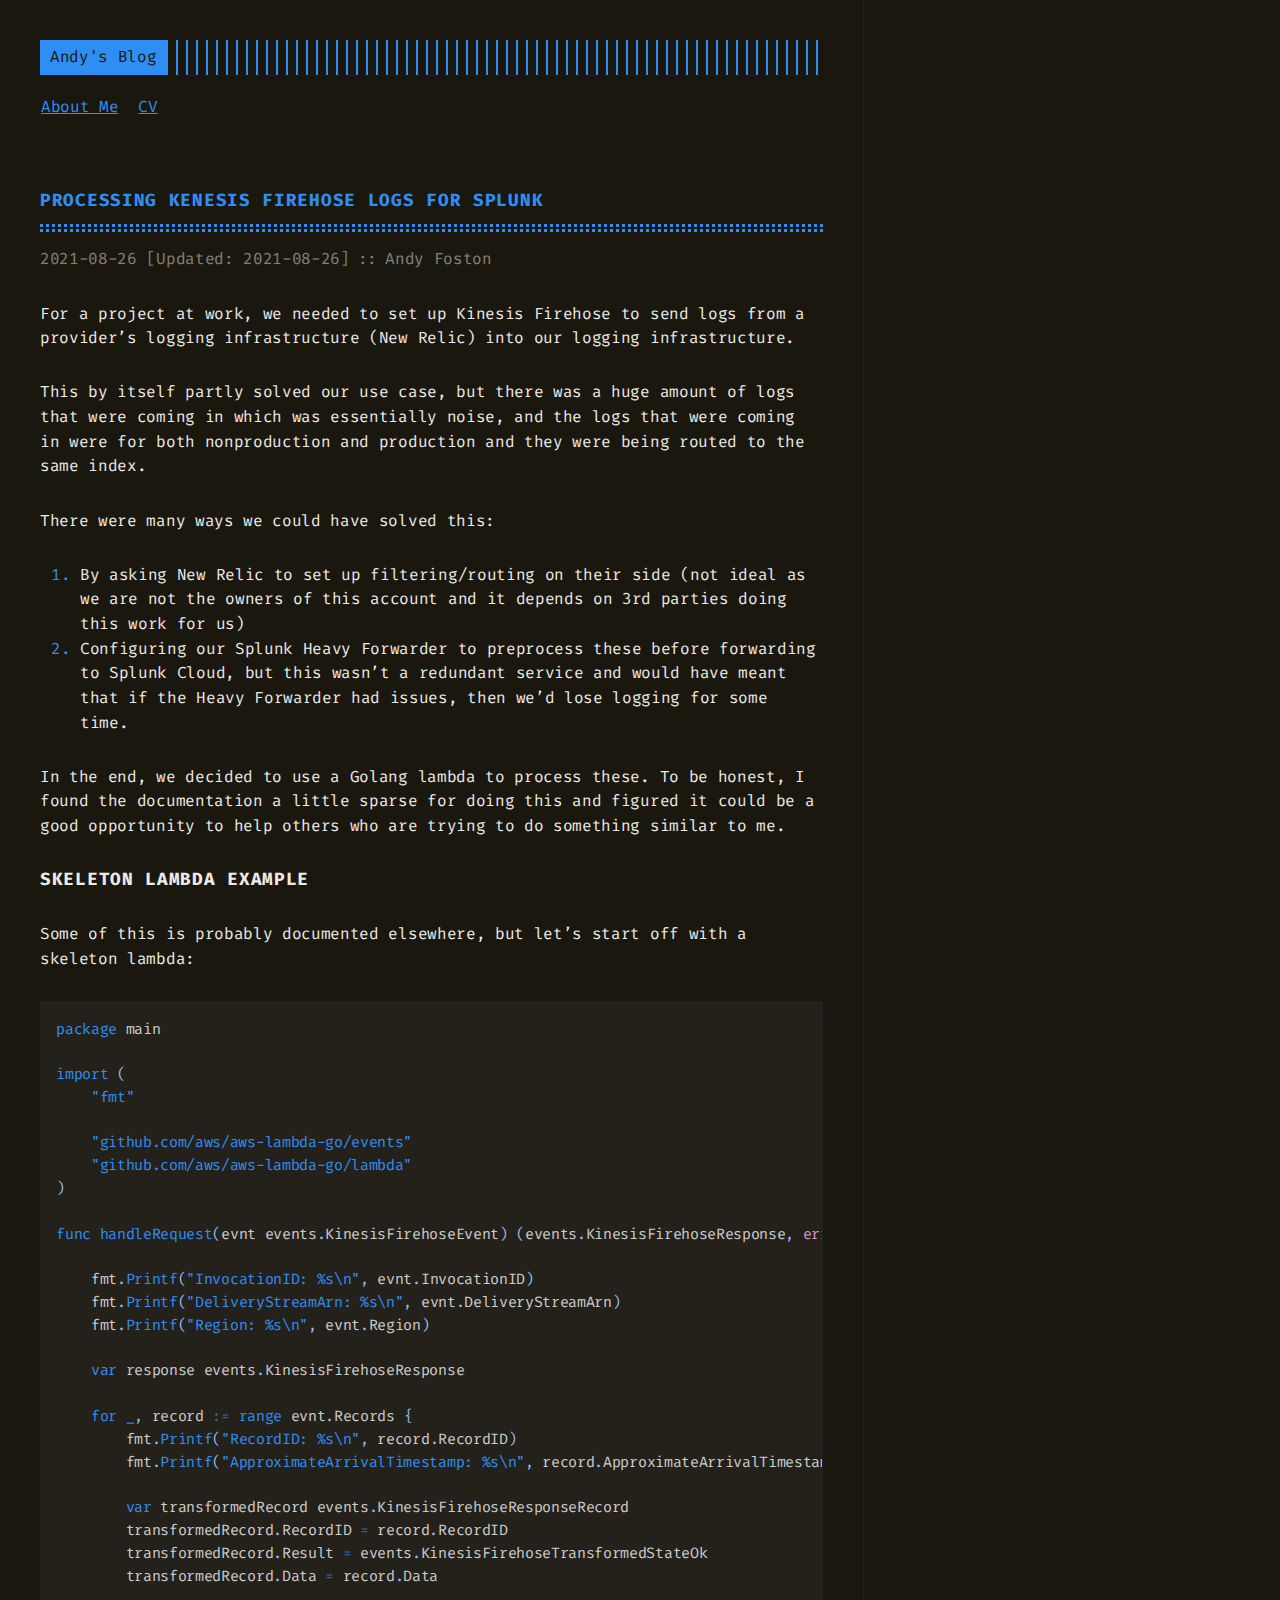
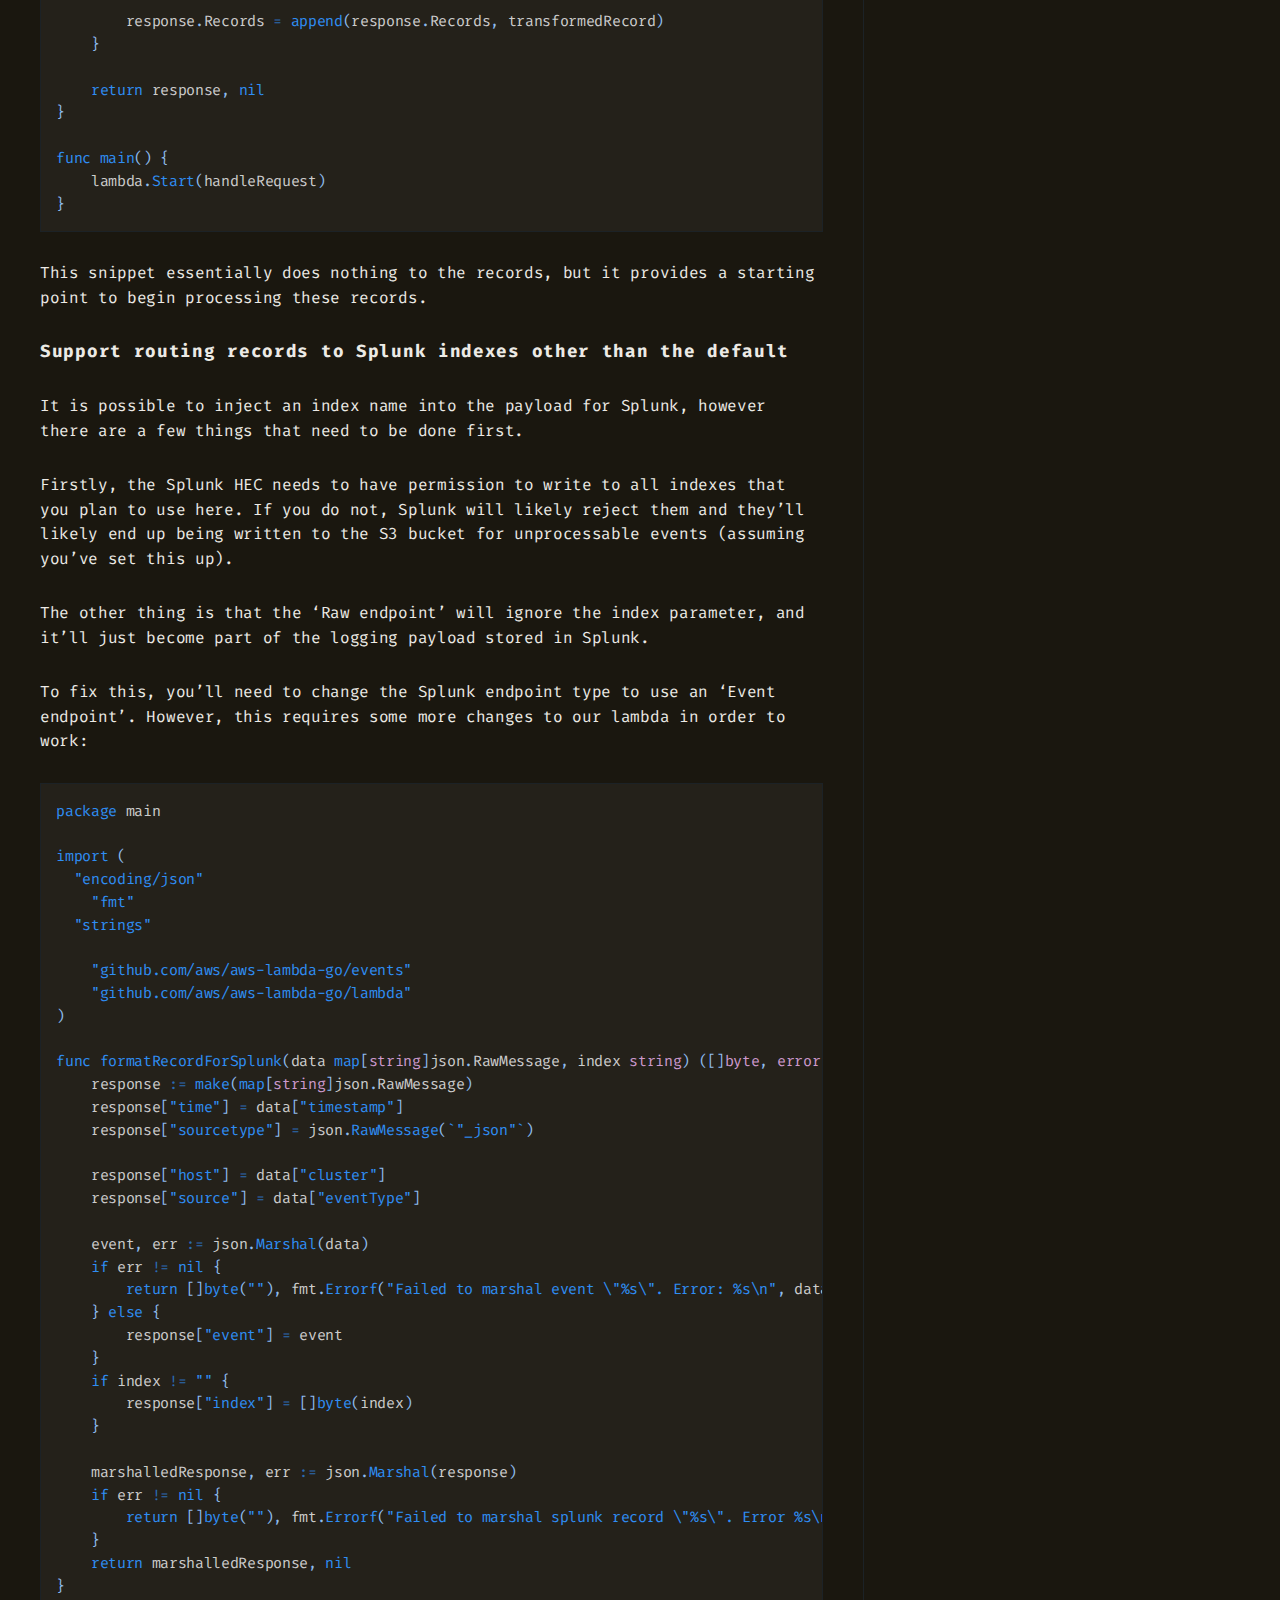
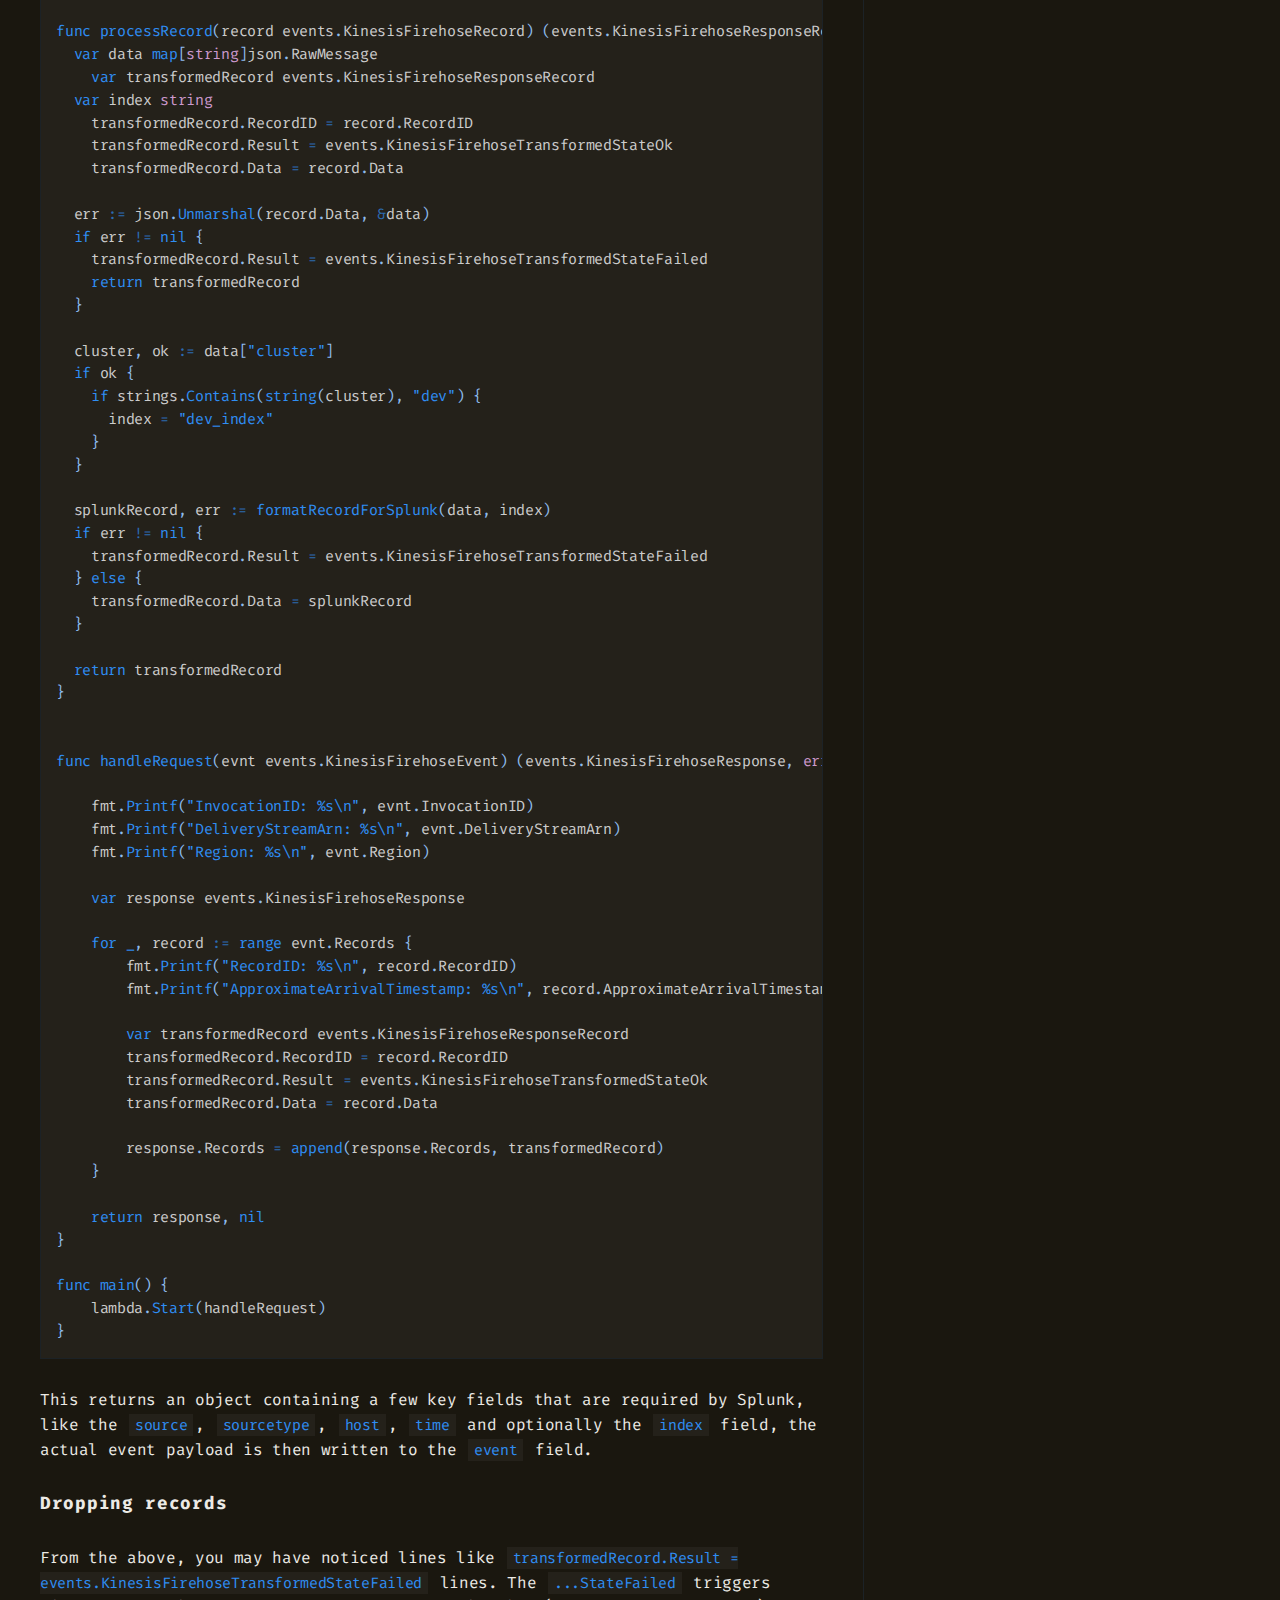
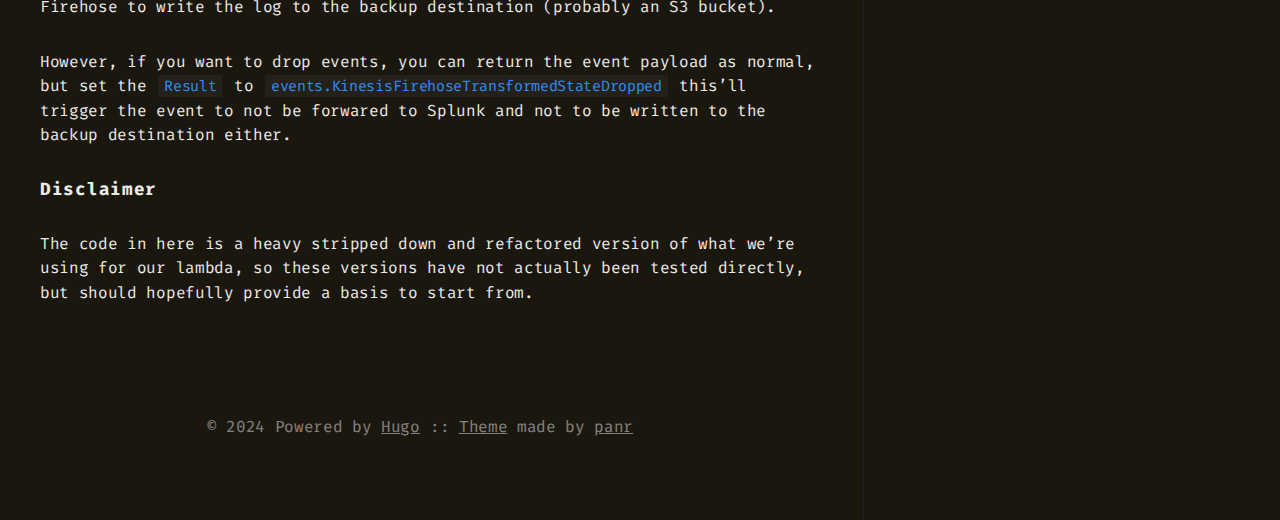
<file: posts/splunk-firehose-lambda/index.html>
<!doctype html><html lang=en><head><title>Processing Kenesis Firehose logs for Splunk :: Andy's Blog</title>
<meta charset=utf-8><meta name=viewport content="width=device-width,initial-scale=1"><meta name=description content="Golang example lambda for processing Kenesis Firehose logs destined for Splunk"><meta name=keywords content><meta name=robots content="noodp"><link rel=canonical href=/posts/splunk-firehose-lambda/><link rel=stylesheet href=/css/buttons.min.2bc533403a27dfe0e93105a92502b42ce4587e2e4a87d9f7d349e51e16e09478.css><link rel=stylesheet href=/css/code.min.00125962708925857e7b66dbc58391d55be1191a3d0ce2034de8c9cd2c481c36.css><link rel=stylesheet href=/css/fonts.min.4881f0c525f3ce2a1864fb6e96676396cebe1e6fcef1933e8e1dde7041004fb5.css><link rel=stylesheet href=/css/footer.min.2e3eb191baee58dd05a9f0104ac1fab0827bca7c64dafe0b2579f934c33a1d69.css><link rel=stylesheet href=/css/gist.min.a751e8b0abe1ba8bc53ced52a38b19d8950fe78ca29454ea8c2595cf26aad5c0.css><link rel=stylesheet href=/css/header.min.b6fb4423cf82a9f9d7abc9cd010223fa3d70a6526a3f28f8e17d814c06e18f9e.css><link rel=stylesheet href=/css/main.min.fe8dc560fccb53a458b0db19ccb7b265764ac46b68596b7e099c6793054dd457.css><link rel=stylesheet href=/css/menu.min.83637a90d903026bc280d3f82f96ceb06c5fc72b7c1a8d686afb5bbf818a29f7.css><link rel=stylesheet href=/css/pagination.min.82f6400eae7c7c6dc3c866733c2ec0579e4089608fea69400ff85b3880aa0d3c.css><link rel=stylesheet href=/css/post.min.fc74ca360273c1d828da3c02b8174eba435607b369d98418ccc6f2243cd4e75d.css><link rel=stylesheet href=/css/prism.min.9023bbc24533d09e97a51a0a42a5a7bfe4c591ae167c5551fb1d2191d11977c0.css><link rel=stylesheet href=/css/syntax.min.cc789ed9377260d7949ea4c18781fc58959a89287210fe4edbff44ebfc1511b6.css><link rel=stylesheet href=/css/terminal.min.dd0bf9c7cacb24c1b0184f52f1869b274e06689557468cc7030ccf632328eb97.css><link rel=stylesheet href=/css/terms.min.b81791663c3790e738e571cdbf802312390d30e4b1d8dc9d814a5b5454d0ac11.css><link rel=stylesheet href=/terminal.css><link rel="shortcut icon" href=/favicon.png><link rel=apple-touch-icon href=/apple-touch-icon.png><meta name=twitter:card content="summary"><meta property="og:locale" content="en"><meta property="og:type" content="article"><meta property="og:title" content="Processing Kenesis Firehose logs for Splunk"><meta property="og:description" content="Golang example lambda for processing Kenesis Firehose logs destined for Splunk"><meta property="og:url" content="/posts/splunk-firehose-lambda/"><meta property="og:site_name" content="Andy's Blog"><meta property="og:image" content="/og-image.png"><meta property="og:image:width" content="1200"><meta property="og:image:height" content="627"><meta property="article:published_time" content="2021-08-26 00:00:00 +0000 UTC"></head><body><div class=container><header class=header><div class=header__inner><div class=header__logo><a href=/><div class=logo>Andy's Blog</div></a></div><ul class="menu menu--mobile"><li class=menu__trigger>Menu&nbsp;▾</li><li><ul class=menu__dropdown><li><a href=/about>About Me</a></li><li><a href=/cv>CV</a></li></ul></li></ul></div><nav class=navigation-menu><ul class="navigation-menu__inner menu--desktop"><li><a href=/about>About Me</a></li><li><a href=/cv>CV</a></li></ul></nav></header><div class=content><article class=post><h1 class=post-title><a href=/posts/splunk-firehose-lambda/>Processing Kenesis Firehose logs for Splunk</a></h1><div class=post-meta><time class=post-date>2021-08-26&nbsp;[Updated: 2021-08-26]</time><span class=post-author>Andy Foston</span></div><div class=post-content><div><p>For a project at work, we needed to set up Kinesis Firehose to send logs from a provider’s logging
infrastructure (New Relic) into our logging infrastructure.</p><p>This by itself partly solved our use case, but there was a huge amount of logs that were coming
in which was essentially noise, and the logs that were coming in were for both nonproduction and
production and they were being routed to the same index.</p><p>There were many ways we could have solved this:</p><ol><li>By asking New Relic to set up filtering/routing on their side (not ideal as we are not the owners of
this account and it depends on 3rd parties doing this work for us)</li><li>Configuring our Splunk Heavy Forwarder to preprocess these before forwarding to Splunk Cloud,
but this wasn’t a redundant service and would have meant that if the Heavy Forwarder had issues,
then we’d lose logging for some time.</li></ol><p>In the end, we decided to use a Golang lambda to process these. To be honest, I found the
documentation a little sparse for doing this and figured it could be a good opportunity to help
others who are trying to do something similar to me.</p><h2 id=skeleton-lambda-example>Skeleton lambda example<a href=#skeleton-lambda-example class=hanchor arialabel=Anchor>#</a></h2><p>Some of this is probably documented elsewhere, but let&rsquo;s start off with a skeleton lambda:</p><div class=highlight><pre tabindex=0 style=color:#f8f8f2;background-color:#272822;-moz-tab-size:4;-o-tab-size:4;tab-size:4><code class=language-go data-lang=go><span style=display:flex><span><span style=color:#f92672>package</span> <span style=color:#a6e22e>main</span>
</span></span><span style=display:flex><span>
</span></span><span style=display:flex><span><span style=color:#f92672>import</span> (
</span></span><span style=display:flex><span>	<span style=color:#e6db74>&#34;fmt&#34;</span>
</span></span><span style=display:flex><span>
</span></span><span style=display:flex><span>	<span style=color:#e6db74>&#34;github.com/aws/aws-lambda-go/events&#34;</span>
</span></span><span style=display:flex><span>	<span style=color:#e6db74>&#34;github.com/aws/aws-lambda-go/lambda&#34;</span>
</span></span><span style=display:flex><span>)
</span></span><span style=display:flex><span>
</span></span><span style=display:flex><span><span style=color:#66d9ef>func</span> <span style=color:#a6e22e>handleRequest</span>(<span style=color:#a6e22e>evnt</span> <span style=color:#a6e22e>events</span>.<span style=color:#a6e22e>KinesisFirehoseEvent</span>) (<span style=color:#a6e22e>events</span>.<span style=color:#a6e22e>KinesisFirehoseResponse</span>, <span style=color:#66d9ef>error</span>) {
</span></span><span style=display:flex><span>
</span></span><span style=display:flex><span>	<span style=color:#a6e22e>fmt</span>.<span style=color:#a6e22e>Printf</span>(<span style=color:#e6db74>&#34;InvocationID: %s\n&#34;</span>, <span style=color:#a6e22e>evnt</span>.<span style=color:#a6e22e>InvocationID</span>)
</span></span><span style=display:flex><span>	<span style=color:#a6e22e>fmt</span>.<span style=color:#a6e22e>Printf</span>(<span style=color:#e6db74>&#34;DeliveryStreamArn: %s\n&#34;</span>, <span style=color:#a6e22e>evnt</span>.<span style=color:#a6e22e>DeliveryStreamArn</span>)
</span></span><span style=display:flex><span>	<span style=color:#a6e22e>fmt</span>.<span style=color:#a6e22e>Printf</span>(<span style=color:#e6db74>&#34;Region: %s\n&#34;</span>, <span style=color:#a6e22e>evnt</span>.<span style=color:#a6e22e>Region</span>)
</span></span><span style=display:flex><span>
</span></span><span style=display:flex><span>	<span style=color:#66d9ef>var</span> <span style=color:#a6e22e>response</span> <span style=color:#a6e22e>events</span>.<span style=color:#a6e22e>KinesisFirehoseResponse</span>
</span></span><span style=display:flex><span>
</span></span><span style=display:flex><span>	<span style=color:#66d9ef>for</span> <span style=color:#a6e22e>_</span>, <span style=color:#a6e22e>record</span> <span style=color:#f92672>:=</span> <span style=color:#66d9ef>range</span> <span style=color:#a6e22e>evnt</span>.<span style=color:#a6e22e>Records</span> {
</span></span><span style=display:flex><span>		<span style=color:#a6e22e>fmt</span>.<span style=color:#a6e22e>Printf</span>(<span style=color:#e6db74>&#34;RecordID: %s\n&#34;</span>, <span style=color:#a6e22e>record</span>.<span style=color:#a6e22e>RecordID</span>)
</span></span><span style=display:flex><span>		<span style=color:#a6e22e>fmt</span>.<span style=color:#a6e22e>Printf</span>(<span style=color:#e6db74>&#34;ApproximateArrivalTimestamp: %s\n&#34;</span>, <span style=color:#a6e22e>record</span>.<span style=color:#a6e22e>ApproximateArrivalTimestamp</span>)
</span></span><span style=display:flex><span>
</span></span><span style=display:flex><span>		<span style=color:#66d9ef>var</span> <span style=color:#a6e22e>transformedRecord</span> <span style=color:#a6e22e>events</span>.<span style=color:#a6e22e>KinesisFirehoseResponseRecord</span>
</span></span><span style=display:flex><span>		<span style=color:#a6e22e>transformedRecord</span>.<span style=color:#a6e22e>RecordID</span> = <span style=color:#a6e22e>record</span>.<span style=color:#a6e22e>RecordID</span>
</span></span><span style=display:flex><span>		<span style=color:#a6e22e>transformedRecord</span>.<span style=color:#a6e22e>Result</span> = <span style=color:#a6e22e>events</span>.<span style=color:#a6e22e>KinesisFirehoseTransformedStateOk</span>
</span></span><span style=display:flex><span>		<span style=color:#a6e22e>transformedRecord</span>.<span style=color:#a6e22e>Data</span> = <span style=color:#a6e22e>record</span>.<span style=color:#a6e22e>Data</span>
</span></span><span style=display:flex><span>
</span></span><span style=display:flex><span>		<span style=color:#a6e22e>response</span>.<span style=color:#a6e22e>Records</span> = append(<span style=color:#a6e22e>response</span>.<span style=color:#a6e22e>Records</span>, <span style=color:#a6e22e>transformedRecord</span>)
</span></span><span style=display:flex><span>	}
</span></span><span style=display:flex><span>
</span></span><span style=display:flex><span>	<span style=color:#66d9ef>return</span> <span style=color:#a6e22e>response</span>, <span style=color:#66d9ef>nil</span>
</span></span><span style=display:flex><span>}
</span></span><span style=display:flex><span>
</span></span><span style=display:flex><span><span style=color:#66d9ef>func</span> <span style=color:#a6e22e>main</span>() {
</span></span><span style=display:flex><span>	<span style=color:#a6e22e>lambda</span>.<span style=color:#a6e22e>Start</span>(<span style=color:#a6e22e>handleRequest</span>)
</span></span><span style=display:flex><span>}
</span></span></code></pre></div><p>This snippet essentially does nothing to the records, but it provides a starting point to begin
processing these records.</p><h3 id=support-routing-records-to-splunk-indexes-other-than-the-default>Support routing records to Splunk indexes other than the default<a href=#support-routing-records-to-splunk-indexes-other-than-the-default class=hanchor arialabel=Anchor>#</a></h3><p>It is possible to inject an index name into the payload for Splunk, however there are a
few things that need to be done first.</p><p>Firstly, the Splunk HEC needs to have permission to write to all indexes that you plan to use
here. If you do not, Splunk will likely reject them and they&rsquo;ll likely end up being written
to the S3 bucket for unprocessable events (assuming you&rsquo;ve set this up).</p><p>The other thing is that the &lsquo;Raw endpoint&rsquo; will ignore the index parameter, and it&rsquo;ll just become part
of the logging payload stored in Splunk.</p><p>To fix this, you&rsquo;ll need to change the Splunk endpoint type to use an &lsquo;Event endpoint&rsquo;. However, this
requires some more changes to our lambda in order to work:</p><div class=highlight><pre tabindex=0 style=color:#f8f8f2;background-color:#272822;-moz-tab-size:4;-o-tab-size:4;tab-size:4><code class=language-go data-lang=go><span style=display:flex><span><span style=color:#f92672>package</span> <span style=color:#a6e22e>main</span>
</span></span><span style=display:flex><span>
</span></span><span style=display:flex><span><span style=color:#f92672>import</span> (
</span></span><span style=display:flex><span>  <span style=color:#e6db74>&#34;encoding/json&#34;</span>
</span></span><span style=display:flex><span>	<span style=color:#e6db74>&#34;fmt&#34;</span>
</span></span><span style=display:flex><span>  <span style=color:#e6db74>&#34;strings&#34;</span>
</span></span><span style=display:flex><span>
</span></span><span style=display:flex><span>	<span style=color:#e6db74>&#34;github.com/aws/aws-lambda-go/events&#34;</span>
</span></span><span style=display:flex><span>	<span style=color:#e6db74>&#34;github.com/aws/aws-lambda-go/lambda&#34;</span>
</span></span><span style=display:flex><span>)
</span></span><span style=display:flex><span>
</span></span><span style=display:flex><span><span style=color:#66d9ef>func</span> <span style=color:#a6e22e>formatRecordForSplunk</span>(<span style=color:#a6e22e>data</span> <span style=color:#66d9ef>map</span>[<span style=color:#66d9ef>string</span>]<span style=color:#a6e22e>json</span>.<span style=color:#a6e22e>RawMessage</span>, <span style=color:#a6e22e>index</span> <span style=color:#66d9ef>string</span>) ([]<span style=color:#66d9ef>byte</span>, <span style=color:#66d9ef>error</span>) {
</span></span><span style=display:flex><span>	<span style=color:#a6e22e>response</span> <span style=color:#f92672>:=</span> make(<span style=color:#66d9ef>map</span>[<span style=color:#66d9ef>string</span>]<span style=color:#a6e22e>json</span>.<span style=color:#a6e22e>RawMessage</span>)
</span></span><span style=display:flex><span>	<span style=color:#a6e22e>response</span>[<span style=color:#e6db74>&#34;time&#34;</span>] = <span style=color:#a6e22e>data</span>[<span style=color:#e6db74>&#34;timestamp&#34;</span>]
</span></span><span style=display:flex><span>	<span style=color:#a6e22e>response</span>[<span style=color:#e6db74>&#34;sourcetype&#34;</span>] = <span style=color:#a6e22e>json</span>.<span style=color:#a6e22e>RawMessage</span>(<span style=color:#e6db74>`&#34;_json&#34;`</span>)
</span></span><span style=display:flex><span>
</span></span><span style=display:flex><span>	<span style=color:#a6e22e>response</span>[<span style=color:#e6db74>&#34;host&#34;</span>] = <span style=color:#a6e22e>data</span>[<span style=color:#e6db74>&#34;cluster&#34;</span>]
</span></span><span style=display:flex><span>	<span style=color:#a6e22e>response</span>[<span style=color:#e6db74>&#34;source&#34;</span>] = <span style=color:#a6e22e>data</span>[<span style=color:#e6db74>&#34;eventType&#34;</span>]
</span></span><span style=display:flex><span>
</span></span><span style=display:flex><span>	<span style=color:#a6e22e>event</span>, <span style=color:#a6e22e>err</span> <span style=color:#f92672>:=</span> <span style=color:#a6e22e>json</span>.<span style=color:#a6e22e>Marshal</span>(<span style=color:#a6e22e>data</span>)
</span></span><span style=display:flex><span>	<span style=color:#66d9ef>if</span> <span style=color:#a6e22e>err</span> <span style=color:#f92672>!=</span> <span style=color:#66d9ef>nil</span> {
</span></span><span style=display:flex><span>		<span style=color:#66d9ef>return</span> []byte(<span style=color:#e6db74>&#34;&#34;</span>), <span style=color:#a6e22e>fmt</span>.<span style=color:#a6e22e>Errorf</span>(<span style=color:#e6db74>&#34;Failed to marshal event \&#34;%s\&#34;. Error: %s\n&#34;</span>, <span style=color:#a6e22e>data</span>, <span style=color:#a6e22e>err</span>)
</span></span><span style=display:flex><span>	} <span style=color:#66d9ef>else</span> {
</span></span><span style=display:flex><span>		<span style=color:#a6e22e>response</span>[<span style=color:#e6db74>&#34;event&#34;</span>] = <span style=color:#a6e22e>event</span>
</span></span><span style=display:flex><span>	}
</span></span><span style=display:flex><span>	<span style=color:#66d9ef>if</span> <span style=color:#a6e22e>index</span> <span style=color:#f92672>!=</span> <span style=color:#e6db74>&#34;&#34;</span> {
</span></span><span style=display:flex><span>		<span style=color:#a6e22e>response</span>[<span style=color:#e6db74>&#34;index&#34;</span>] = []byte(<span style=color:#a6e22e>index</span>)
</span></span><span style=display:flex><span>	}
</span></span><span style=display:flex><span>
</span></span><span style=display:flex><span>	<span style=color:#a6e22e>marshalledResponse</span>, <span style=color:#a6e22e>err</span> <span style=color:#f92672>:=</span> <span style=color:#a6e22e>json</span>.<span style=color:#a6e22e>Marshal</span>(<span style=color:#a6e22e>response</span>)
</span></span><span style=display:flex><span>	<span style=color:#66d9ef>if</span> <span style=color:#a6e22e>err</span> <span style=color:#f92672>!=</span> <span style=color:#66d9ef>nil</span> {
</span></span><span style=display:flex><span>		<span style=color:#66d9ef>return</span> []byte(<span style=color:#e6db74>&#34;&#34;</span>), <span style=color:#a6e22e>fmt</span>.<span style=color:#a6e22e>Errorf</span>(<span style=color:#e6db74>&#34;Failed to marshal splunk record \&#34;%s\&#34;. Error %s\n&#34;</span>, <span style=color:#a6e22e>response</span>, <span style=color:#a6e22e>err</span>)
</span></span><span style=display:flex><span>	}
</span></span><span style=display:flex><span>	<span style=color:#66d9ef>return</span> <span style=color:#a6e22e>marshalledResponse</span>, <span style=color:#66d9ef>nil</span>
</span></span><span style=display:flex><span>}
</span></span><span style=display:flex><span>
</span></span><span style=display:flex><span><span style=color:#66d9ef>func</span> <span style=color:#a6e22e>processRecord</span>(<span style=color:#a6e22e>record</span> <span style=color:#a6e22e>events</span>.<span style=color:#a6e22e>KinesisFirehoseRecord</span>) (<span style=color:#a6e22e>events</span>.<span style=color:#a6e22e>KinesisFirehoseResponseRecord</span>, <span style=color:#66d9ef>error</span>) {
</span></span><span style=display:flex><span>  <span style=color:#66d9ef>var</span> <span style=color:#a6e22e>data</span> <span style=color:#66d9ef>map</span>[<span style=color:#66d9ef>string</span>]<span style=color:#a6e22e>json</span>.<span style=color:#a6e22e>RawMessage</span>
</span></span><span style=display:flex><span>	<span style=color:#66d9ef>var</span> <span style=color:#a6e22e>transformedRecord</span> <span style=color:#a6e22e>events</span>.<span style=color:#a6e22e>KinesisFirehoseResponseRecord</span>
</span></span><span style=display:flex><span>  <span style=color:#66d9ef>var</span> <span style=color:#a6e22e>index</span> <span style=color:#66d9ef>string</span>
</span></span><span style=display:flex><span>	<span style=color:#a6e22e>transformedRecord</span>.<span style=color:#a6e22e>RecordID</span> = <span style=color:#a6e22e>record</span>.<span style=color:#a6e22e>RecordID</span>
</span></span><span style=display:flex><span>	<span style=color:#a6e22e>transformedRecord</span>.<span style=color:#a6e22e>Result</span> = <span style=color:#a6e22e>events</span>.<span style=color:#a6e22e>KinesisFirehoseTransformedStateOk</span>
</span></span><span style=display:flex><span>	<span style=color:#a6e22e>transformedRecord</span>.<span style=color:#a6e22e>Data</span> = <span style=color:#a6e22e>record</span>.<span style=color:#a6e22e>Data</span>
</span></span><span style=display:flex><span>
</span></span><span style=display:flex><span>  <span style=color:#a6e22e>err</span> <span style=color:#f92672>:=</span> <span style=color:#a6e22e>json</span>.<span style=color:#a6e22e>Unmarshal</span>(<span style=color:#a6e22e>record</span>.<span style=color:#a6e22e>Data</span>, <span style=color:#f92672>&amp;</span><span style=color:#a6e22e>data</span>)
</span></span><span style=display:flex><span>  <span style=color:#66d9ef>if</span> <span style=color:#a6e22e>err</span> <span style=color:#f92672>!=</span> <span style=color:#66d9ef>nil</span> {
</span></span><span style=display:flex><span>    <span style=color:#a6e22e>transformedRecord</span>.<span style=color:#a6e22e>Result</span> = <span style=color:#a6e22e>events</span>.<span style=color:#a6e22e>KinesisFirehoseTransformedStateFailed</span>
</span></span><span style=display:flex><span>    <span style=color:#66d9ef>return</span> <span style=color:#a6e22e>transformedRecord</span>
</span></span><span style=display:flex><span>  }
</span></span><span style=display:flex><span>
</span></span><span style=display:flex><span>  <span style=color:#a6e22e>cluster</span>, <span style=color:#a6e22e>ok</span> <span style=color:#f92672>:=</span> <span style=color:#a6e22e>data</span>[<span style=color:#e6db74>&#34;cluster&#34;</span>]
</span></span><span style=display:flex><span>  <span style=color:#66d9ef>if</span> <span style=color:#a6e22e>ok</span> {
</span></span><span style=display:flex><span>    <span style=color:#66d9ef>if</span> <span style=color:#a6e22e>strings</span>.<span style=color:#a6e22e>Contains</span>(string(<span style=color:#a6e22e>cluster</span>), <span style=color:#e6db74>&#34;dev&#34;</span>) {
</span></span><span style=display:flex><span>      <span style=color:#a6e22e>index</span> = <span style=color:#e6db74>&#34;dev_index&#34;</span>
</span></span><span style=display:flex><span>    }
</span></span><span style=display:flex><span>  }
</span></span><span style=display:flex><span>
</span></span><span style=display:flex><span>  <span style=color:#a6e22e>splunkRecord</span>, <span style=color:#a6e22e>err</span> <span style=color:#f92672>:=</span> <span style=color:#a6e22e>formatRecordForSplunk</span>(<span style=color:#a6e22e>data</span>, <span style=color:#a6e22e>index</span>)
</span></span><span style=display:flex><span>  <span style=color:#66d9ef>if</span> <span style=color:#a6e22e>err</span> <span style=color:#f92672>!=</span> <span style=color:#66d9ef>nil</span> {
</span></span><span style=display:flex><span>    <span style=color:#a6e22e>transformedRecord</span>.<span style=color:#a6e22e>Result</span> = <span style=color:#a6e22e>events</span>.<span style=color:#a6e22e>KinesisFirehoseTransformedStateFailed</span>
</span></span><span style=display:flex><span>  } <span style=color:#66d9ef>else</span> {
</span></span><span style=display:flex><span>    <span style=color:#a6e22e>transformedRecord</span>.<span style=color:#a6e22e>Data</span> = <span style=color:#a6e22e>splunkRecord</span>
</span></span><span style=display:flex><span>  }
</span></span><span style=display:flex><span>
</span></span><span style=display:flex><span>  <span style=color:#66d9ef>return</span> <span style=color:#a6e22e>transformedRecord</span>
</span></span><span style=display:flex><span>}
</span></span><span style=display:flex><span>
</span></span><span style=display:flex><span>
</span></span><span style=display:flex><span><span style=color:#66d9ef>func</span> <span style=color:#a6e22e>handleRequest</span>(<span style=color:#a6e22e>evnt</span> <span style=color:#a6e22e>events</span>.<span style=color:#a6e22e>KinesisFirehoseEvent</span>) (<span style=color:#a6e22e>events</span>.<span style=color:#a6e22e>KinesisFirehoseResponse</span>, <span style=color:#66d9ef>error</span>) {
</span></span><span style=display:flex><span>
</span></span><span style=display:flex><span>	<span style=color:#a6e22e>fmt</span>.<span style=color:#a6e22e>Printf</span>(<span style=color:#e6db74>&#34;InvocationID: %s\n&#34;</span>, <span style=color:#a6e22e>evnt</span>.<span style=color:#a6e22e>InvocationID</span>)
</span></span><span style=display:flex><span>	<span style=color:#a6e22e>fmt</span>.<span style=color:#a6e22e>Printf</span>(<span style=color:#e6db74>&#34;DeliveryStreamArn: %s\n&#34;</span>, <span style=color:#a6e22e>evnt</span>.<span style=color:#a6e22e>DeliveryStreamArn</span>)
</span></span><span style=display:flex><span>	<span style=color:#a6e22e>fmt</span>.<span style=color:#a6e22e>Printf</span>(<span style=color:#e6db74>&#34;Region: %s\n&#34;</span>, <span style=color:#a6e22e>evnt</span>.<span style=color:#a6e22e>Region</span>)
</span></span><span style=display:flex><span>
</span></span><span style=display:flex><span>	<span style=color:#66d9ef>var</span> <span style=color:#a6e22e>response</span> <span style=color:#a6e22e>events</span>.<span style=color:#a6e22e>KinesisFirehoseResponse</span>
</span></span><span style=display:flex><span>
</span></span><span style=display:flex><span>	<span style=color:#66d9ef>for</span> <span style=color:#a6e22e>_</span>, <span style=color:#a6e22e>record</span> <span style=color:#f92672>:=</span> <span style=color:#66d9ef>range</span> <span style=color:#a6e22e>evnt</span>.<span style=color:#a6e22e>Records</span> {
</span></span><span style=display:flex><span>		<span style=color:#a6e22e>fmt</span>.<span style=color:#a6e22e>Printf</span>(<span style=color:#e6db74>&#34;RecordID: %s\n&#34;</span>, <span style=color:#a6e22e>record</span>.<span style=color:#a6e22e>RecordID</span>)
</span></span><span style=display:flex><span>		<span style=color:#a6e22e>fmt</span>.<span style=color:#a6e22e>Printf</span>(<span style=color:#e6db74>&#34;ApproximateArrivalTimestamp: %s\n&#34;</span>, <span style=color:#a6e22e>record</span>.<span style=color:#a6e22e>ApproximateArrivalTimestamp</span>)
</span></span><span style=display:flex><span>
</span></span><span style=display:flex><span>		<span style=color:#66d9ef>var</span> <span style=color:#a6e22e>transformedRecord</span> <span style=color:#a6e22e>events</span>.<span style=color:#a6e22e>KinesisFirehoseResponseRecord</span>
</span></span><span style=display:flex><span>		<span style=color:#a6e22e>transformedRecord</span>.<span style=color:#a6e22e>RecordID</span> = <span style=color:#a6e22e>record</span>.<span style=color:#a6e22e>RecordID</span>
</span></span><span style=display:flex><span>		<span style=color:#a6e22e>transformedRecord</span>.<span style=color:#a6e22e>Result</span> = <span style=color:#a6e22e>events</span>.<span style=color:#a6e22e>KinesisFirehoseTransformedStateOk</span>
</span></span><span style=display:flex><span>		<span style=color:#a6e22e>transformedRecord</span>.<span style=color:#a6e22e>Data</span> = <span style=color:#a6e22e>record</span>.<span style=color:#a6e22e>Data</span>
</span></span><span style=display:flex><span>
</span></span><span style=display:flex><span>		<span style=color:#a6e22e>response</span>.<span style=color:#a6e22e>Records</span> = append(<span style=color:#a6e22e>response</span>.<span style=color:#a6e22e>Records</span>, <span style=color:#a6e22e>transformedRecord</span>)
</span></span><span style=display:flex><span>	}
</span></span><span style=display:flex><span>
</span></span><span style=display:flex><span>	<span style=color:#66d9ef>return</span> <span style=color:#a6e22e>response</span>, <span style=color:#66d9ef>nil</span>
</span></span><span style=display:flex><span>}
</span></span><span style=display:flex><span>
</span></span><span style=display:flex><span><span style=color:#66d9ef>func</span> <span style=color:#a6e22e>main</span>() {
</span></span><span style=display:flex><span>	<span style=color:#a6e22e>lambda</span>.<span style=color:#a6e22e>Start</span>(<span style=color:#a6e22e>handleRequest</span>)
</span></span><span style=display:flex><span>}
</span></span></code></pre></div><p>This returns an object containing a few key fields that are required by Splunk, like the <code>source</code>, <code>sourcetype</code>, <code>host</code>, <code>time</code>
and optionally the <code>index</code> field, the actual event payload is then written to the <code>event</code> field.</p><h3 id=dropping-records>Dropping records<a href=#dropping-records class=hanchor arialabel=Anchor>#</a></h3><p>From the above, you may have noticed lines like <code>transformedRecord.Result = events.KinesisFirehoseTransformedStateFailed</code> lines.
The <code>...StateFailed</code> triggers Firehose to write the log to the backup destination (probably an S3 bucket).</p><p>However, if you want to drop events, you can return the event payload as normal, but set the <code>Result</code> to <code>events.KinesisFirehoseTransformedStateDropped</code>
this&rsquo;ll trigger the event to not be forwared to Splunk and not to be written to the backup destination either.</p><h3 id=disclaimer>Disclaimer<a href=#disclaimer class=hanchor arialabel=Anchor>#</a></h3><p>The code in here is a heavy stripped down and refactored version of what we&rsquo;re using for our lambda, so these versions have not
actually been tested directly, but should hopefully provide a basis to start from.</p></div></div></article></div><footer class=footer><div class=footer__inner><div class=copyright><span>© 2024 Powered by <a href=https://gohugo.io>Hugo</a></span>
<span>:: <a href=https://github.com/panr/hugo-theme-terminal target=_blank>Theme</a> made by <a href=https://github.com/panr target=_blank>panr</a></span></div></div></footer><script type=text/javascript src=/bundle.min.js></script></div></body></html>
</file>
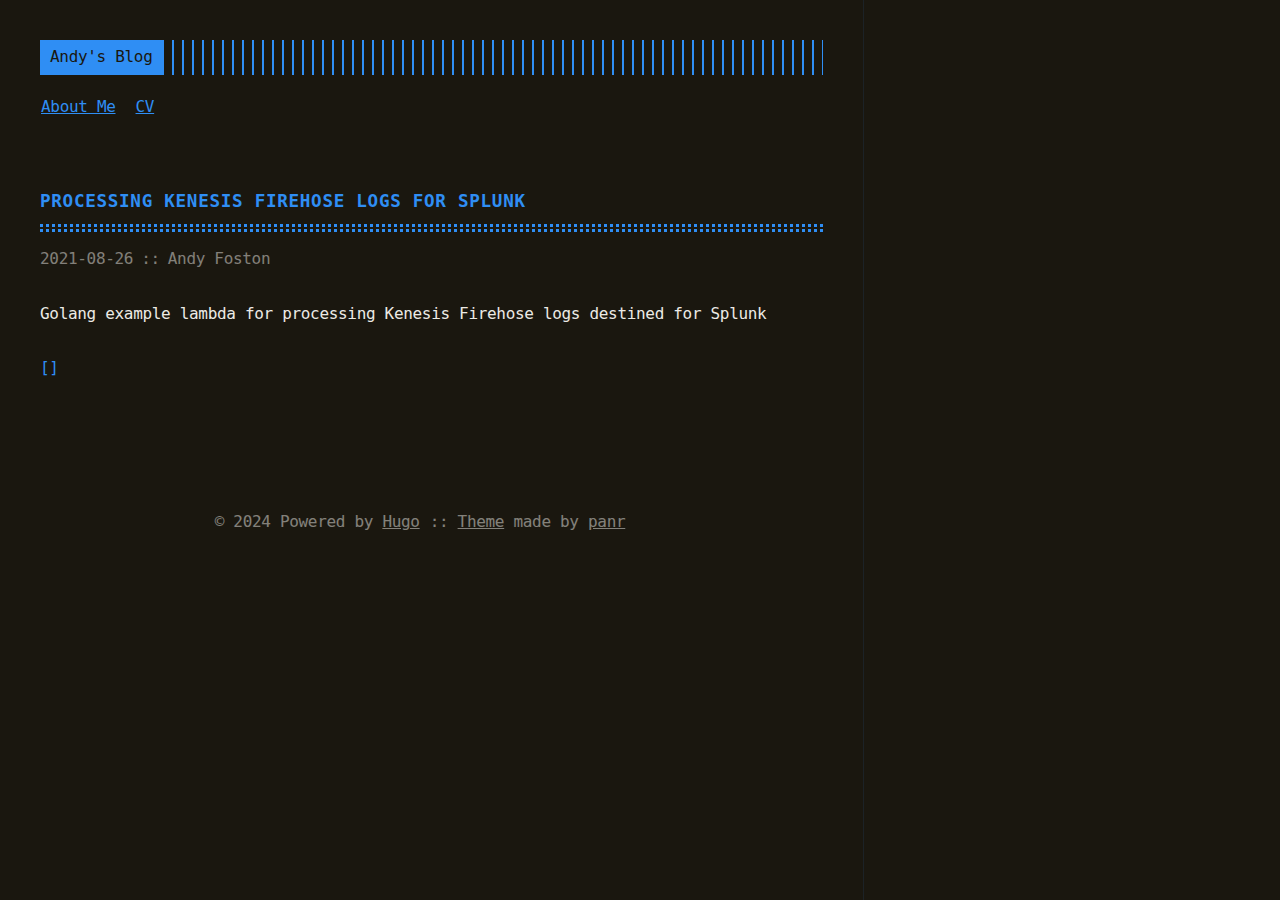
<file: posts/page/1/index.html>
<!doctype html><html lang=en><head><title>/posts/</title>
<link rel=canonical href=/posts/><meta name=robots content="noindex"><meta charset=utf-8><meta http-equiv=refresh content="0; url=/posts/"></head></html>
</file>
